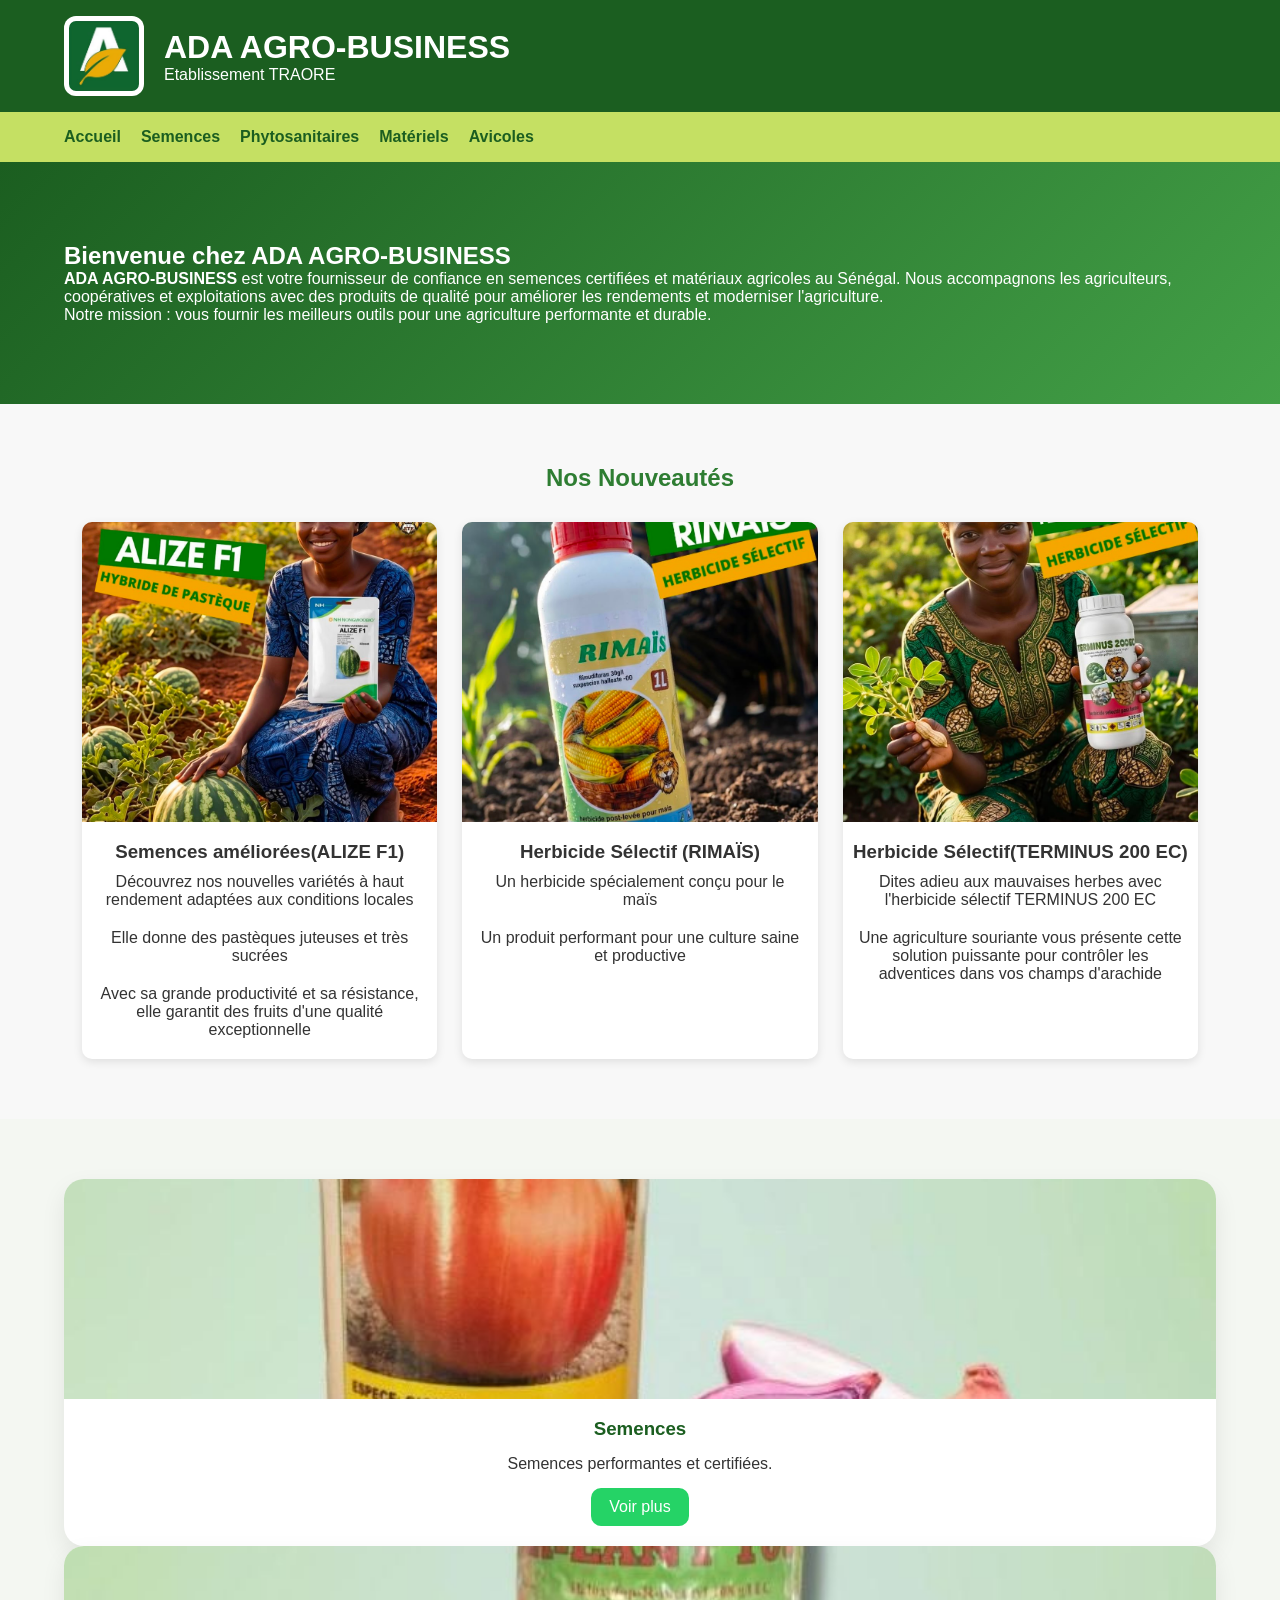
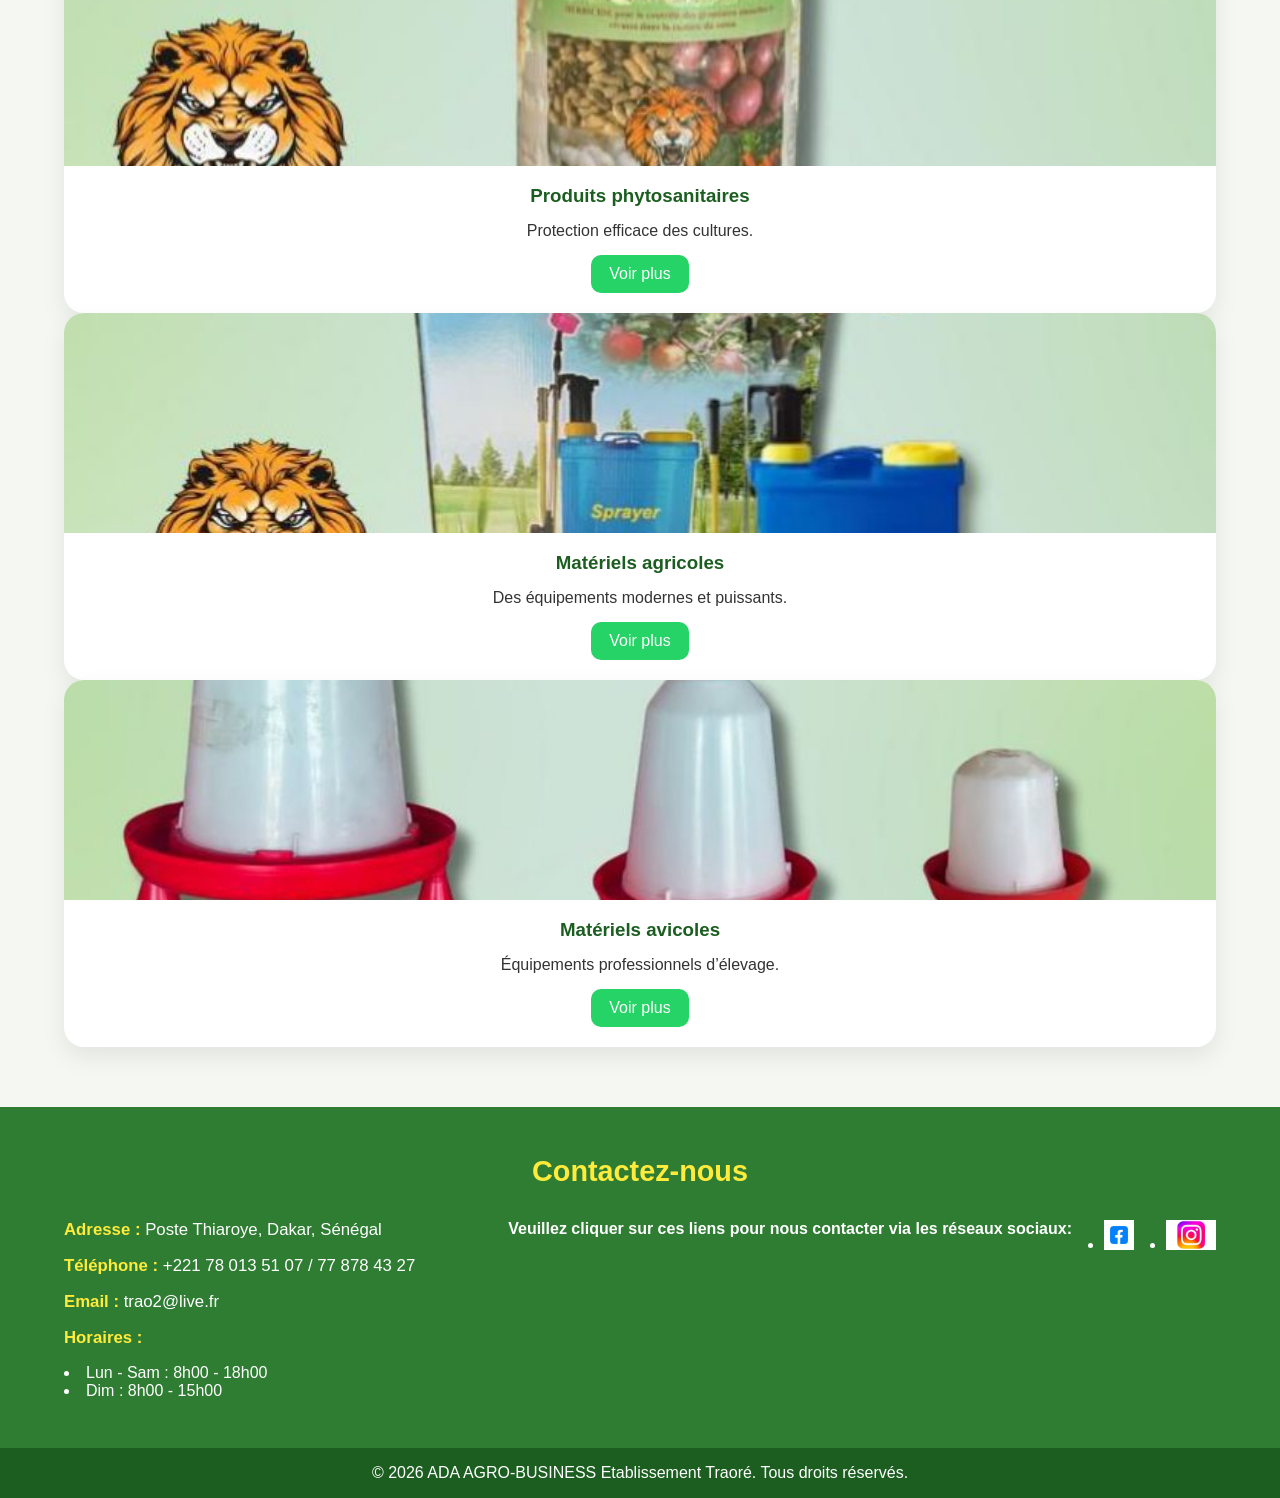
<file: index.html>
<!-- index.html -->
<!DOCTYPE html>
<html lang="fr">
<head>
<meta charset="UTF-8">
<meta name="viewport" content="width=device-width, initial-scale=1.0">
<title>ADA AGRO-BUSINESS</title>
<link rel="stylesheet" href="style.css">
</head>

<body>

<header class="top-header">
<div class="container brand">
<img src="image/log.jpeg" alt="logo">
<div>
<h1>ADA AGRO-BUSINESS</h1>
<span>Etablissement TRAORE</span>
</div>
</div>
</header>

<nav>
<div class="container">
<a href="index.html">Accueil</a>
<a href="semence.html">Semences</a>
<a href="phytosanitaire.html">Phytosanitaires</a>
<a href="materiel.html">Matériels</a>
<a href="avicole.html">Avicoles</a>
</div>
</nav>

<section class="hero">
<div class="container hero-flex">

<div class="hero-text">
<h2>Bienvenue chez ADA AGRO-BUSINESS</h2>

<p>
<strong>ADA AGRO-BUSINESS</strong> est votre fournisseur de confiance en semences certifiées et matériaux agricoles au Sénégal. 
                Nous accompagnons les agriculteurs, coopératives et exploitations avec des produits de qualité pour améliorer les rendements et moderniser l'agriculture. 
               <br> Notre mission : vous fournir les meilleurs outils pour une agriculture performante et durable. <br>
            
</p>

</div>

</div>
</section>

<section class="nouveautes">
    <div class="container">
        <h2>Nos Nouveautés</h2>

        <div class="nouveautes-grid">

            <div class="nouveaute-card">
                <img src="image/Alize.jpeg" alt="ALIZE F1">
                <h3>Semences améliorées(ALIZE F1)</h3>
                <p>Découvrez nos nouvelles variétés à haut rendement adaptées aux conditions locales</p>
                <p>Elle donne des pastèques juteuses et très sucrées</p>
                <p>Avec sa grande productivité et sa résistance, elle garantit des fruits d'une qualité exceptionnelle</p>
            </div>

            <div class="nouveaute-card">
                <img src="image/rim.jpeg" alt="RIMAÏS">
                <h3>Herbicide Sélectif (RIMAÏS)</h3>
                <p>Un herbicide spécialement conçu pour le maïs</p>
                <p>Un produit performant pour une culture saine et productive</p>
            </div>

            <div class="nouveaute-card">
                <img src="image/Terminus.jpeg" alt="TERMINUS">
                <h3>Herbicide Sélectif(TERMINUS 200 EC)</h3>
                <p>Dites adieu aux mauvaises herbes avec l'herbicide sélectif  TERMINUS 200 EC </p>
                <p>Une agriculture souriante vous présente cette solution puissante pour contrôler les adventices dans vos champs d'arachide</p>
            </div>

        </div>
    </div>
</section>

<section class="categories">

<div class="container">

<div class="category-card">
<img src="image/oignon.jpeg">
<h3>Semences</h3>
<p>Semences performantes et certifiées.</p>
<a href="semence.html">Voir plus</a>
</div>

<div class="category-card">
<img src="image/tralant.jpeg">
<h3>Produits phytosanitaires</h3>
<p>Protection efficace des cultures.</p>
<a href="phytosanitaire.html">Voir plus</a>
</div>

<div class="category-card">
<img src="image/pompe.jpeg">
<h3>Matériels agricoles</h3>
<p>Des équipements modernes et puissants.</p>
<a href="materiel.html">Voir plus</a>
</div>

<div class="category-card">
<img src="image/abreuvoirs.jpeg">
<h3>Matériels avicoles</h3>
<p>Équipements professionnels d’élevage.</p>
<a href="avicole.html">Voir plus</a>
</div>

</div>

</section>
<section id="contact">
        <div class="container">
            <h2>Contactez-nous</h2>


            
            <div class="contact-grid">
                <div class="contact-info">
                    <p><strong>Adresse :</strong> Poste Thiaroye, Dakar, Sénégal</p>
                    <p><strong>Téléphone :</strong> +221 78 013 51 07 / 77 878 43 27</p>
                    <p><strong>Email :</strong> trao2@live.fr</p>
                    <p><strong>Horaires :</strong> <li>Lun - Sam : 8h00 - 18h00</li>
                        <li>Dim : 8h00 - 15h00</li>
                </div>
                <h4>Veuillez cliquer sur ces liens pour nous contacter via les réseaux sociaux:</h4>
                <ul>
            <li class="FACEBOOK">
                <a href="https://www.facebook.com/share/18CYXu5JhN/?mibextid=wwXIfr"> <img src="image/face.webp" alt="FACEBOOK" width="30px"></a>
            </li>
        </ul>
        <ul>
            <li class="INSTAGRAM">
                <a href="https://www.instagram.com/ets_traore?igsh=dXRwa29hMnY0dzhw&utm_source=qr"> <img src="image/insta.webp" alt="INSTAGRAM" width="50px"></a>
            </li>
        </ul>
            </div>
        </div>
    </section>

<footer>
            <p>&copy; 2026 ADA AGRO-BUSINESS Etablissement Traoré. Tous droits réservés.</p>

</footer>
</body>
</html>
</file>
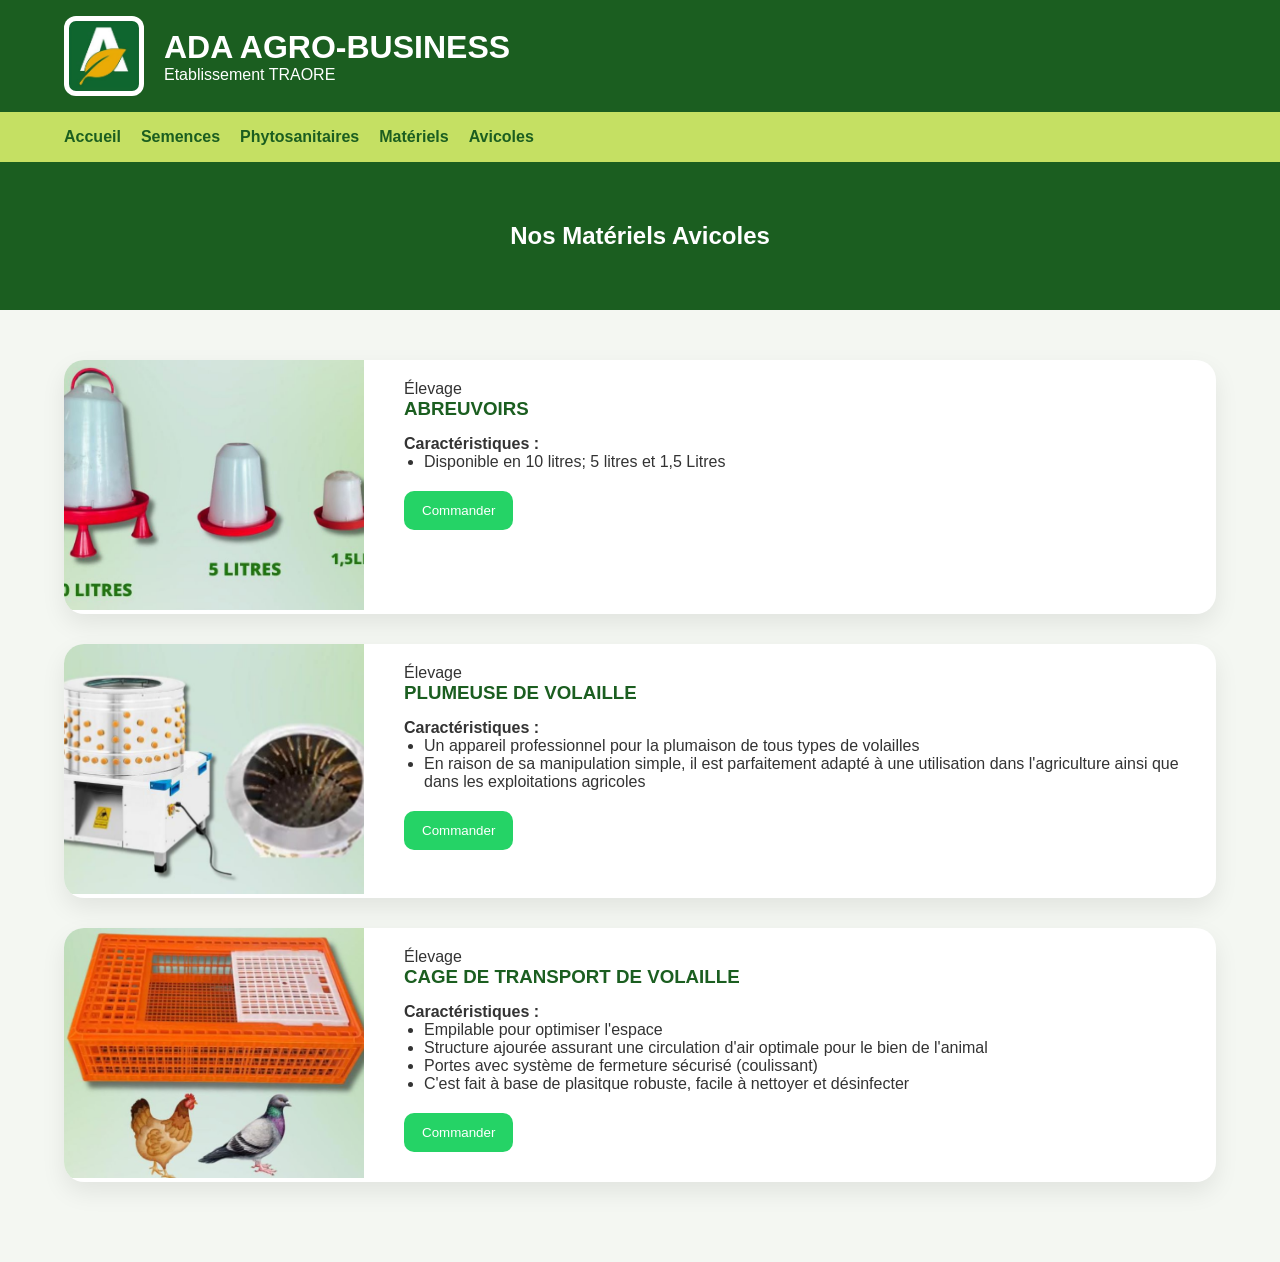
<file: avicole.html>
<!DOCTYPE html>
<html lang="fr">

<head>
    <meta charset="UTF-8">
    <meta name="viewport" content="width=device-width, initial-scale=1.0">
    <title>Semences</title>
    <link rel="stylesheet" href="style.css">
</head>

<body>

    <header class="top-header">
        <div class="container brand">
            <img src="image/log.jpeg">
            <div>
                <h1>ADA AGRO-BUSINESS</h1>
                <span>Etablissement TRAORE</span>
            </div>
        </div>
    </header>

    <nav>
        <div class="container">
            <a href="index.html">Accueil</a>
            <a href="semence.html">Semences</a>
            <a href="phytosanitaire.html">Phytosanitaires</a>
            <a href="materiel.html">Matériels</a>
            <a href="avicole.html">Avicoles</a>
        </div>
    </nav>

    <section class="page-title">
        <h2>Nos Matériels Avicoles</h2>
    </section>

    <section class="products">
        <div class="product-card">
                <div class="product-image">
                    <img src="image/abreuvoirs.jpeg" alt="ABREUVOIRS">
                </div>
                <div class="product-info">
                    <div class="category">Élevage</div>
                    <h3>ABREUVOIRS</h3>
                    <h4>Caractéristiques :</h4>
                    <ul>
                        <li>Disponible en 10 litres; 5 litres et 1,5 Litres</li>
                    </ul>
                                                                                <button class="whatsapp" onclick="order('ABREUVOIR')">Commander</button>

                </div>
            </div>
            <div class="product-card">
                <div class="product-image">
                    <img src="image/déplumeuse.jpeg" alt="PLUMEUSE DE VOLAILLE">
                </div>
                <div class="product-info">
                    <div class="category">Élevage</div>
                    <h3>PLUMEUSE DE VOLAILLE</h3>
                    <h4>Caractéristiques :</h4>
                    <ul>
                        <li>Un appareil professionnel pour la plumaison de tous types de volailles</li>
                        <li>En raison de sa manipulation simple, il est parfaitement adapté à une utilisation dans l'agriculture ainsi que dans les exploitations agricoles </li>
                    </ul>
                                                                                <button class="whatsapp" onclick="order('PLUMEUSE DE VOLAILLE')">Commander</button>

                </div>
            </div>
            <div class="product-card">
                <div class="product-image">
                    <img src="image/cage.jpeg" alt="CAGE DE TRANSPORT DE VOLAILLE">
                </div>
                <div class="product-info">
                    <div class="category">Élevage</div>
                    <h3>CAGE DE TRANSPORT DE VOLAILLE</h3>
                    <h4>Caractéristiques :</h4>
                    <ul>
                        <li>Empilable pour optimiser l'espace</li>
                        <li>Structure ajourée assurant une circulation d'air optimale pour le bien de l'animal </li>
                        <li>Portes avec système de fermeture sécurisé (coulissant)</li>
                        <li>C'est fait à base de plasitque robuste, facile à nettoyer et désinfecter</li>
                    </ul>
                                                            <button class="whatsapp" onclick="order('CAGE DE TRANSPORT DE VOLAILLE')">Commander</button>

                </div>
            </div>

        </div>
    </section>
    <script>

            function order(product) {
                let phone = "221778784327";
                window.open(
                    "https://wa.me/" + phone + "?text=Bonjour je veux commander : " + product
                );
            }
        </script>
        </body>
        </html>
</file>
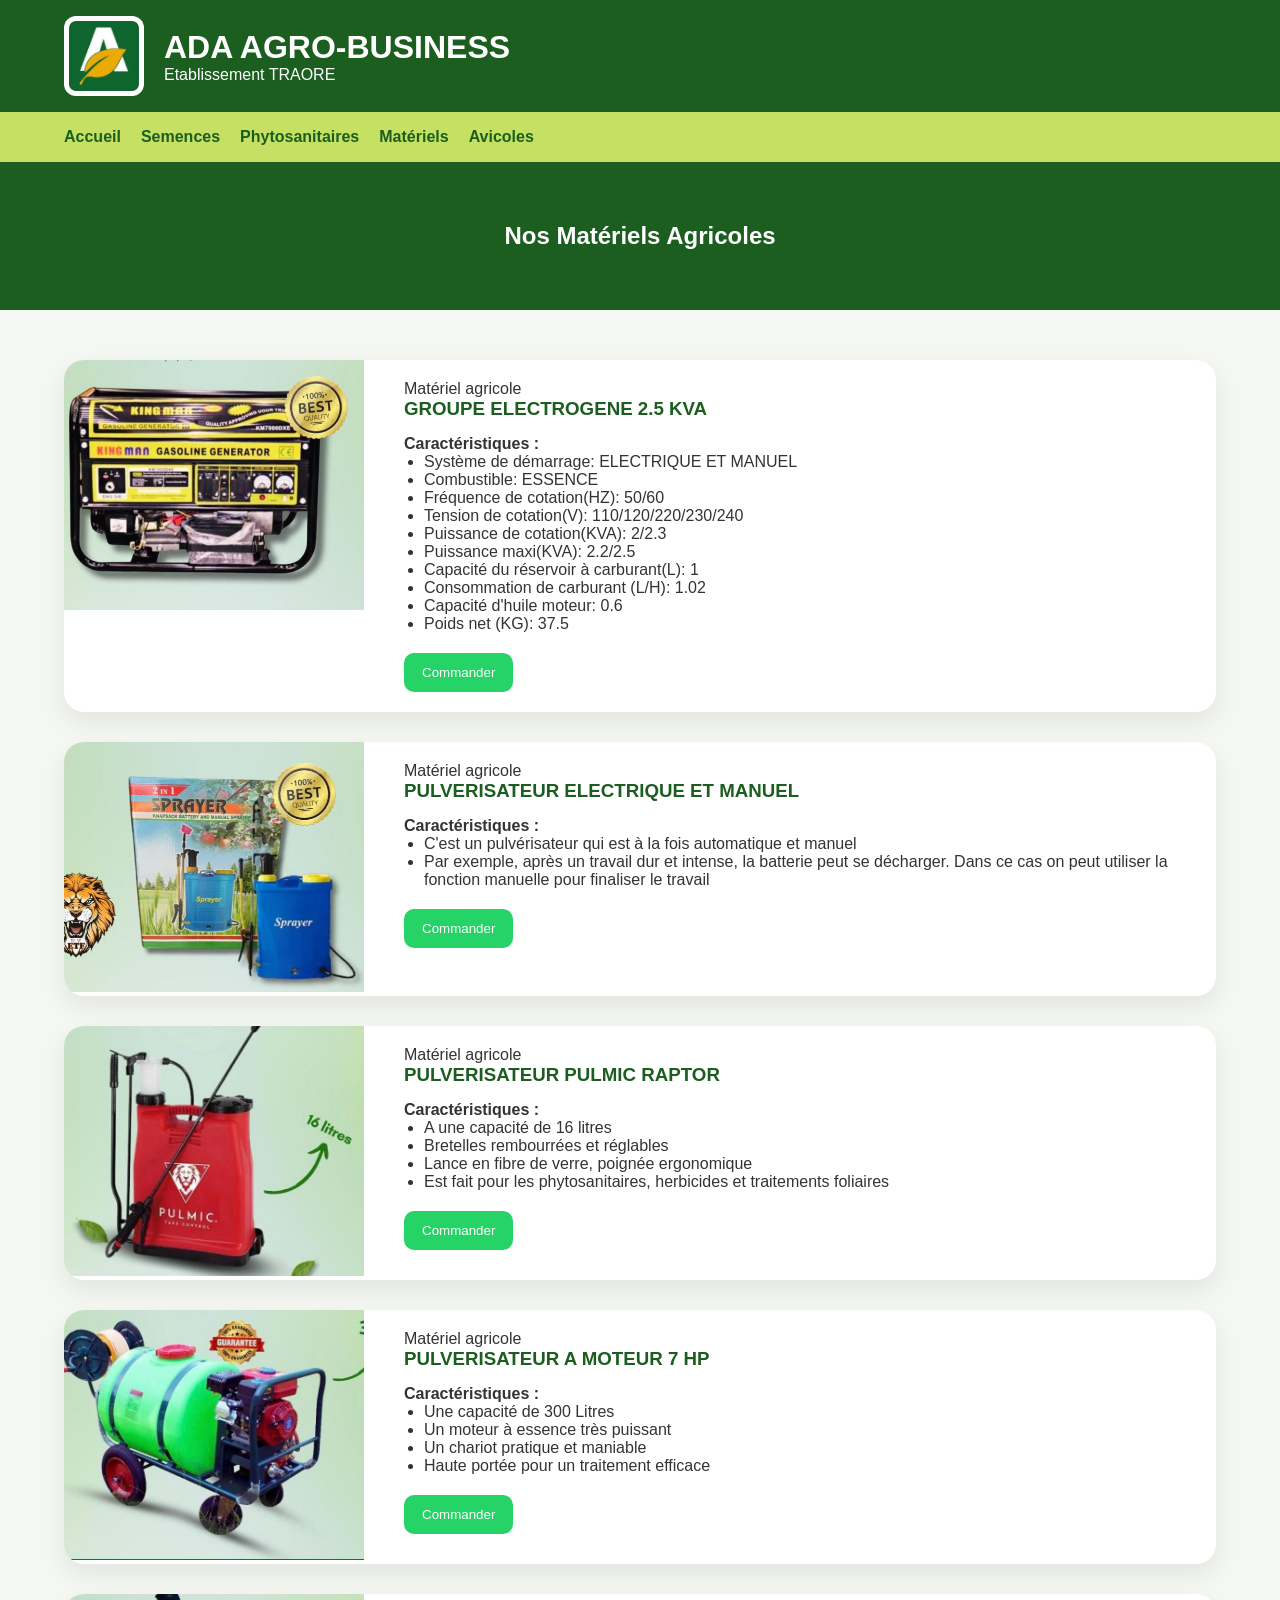
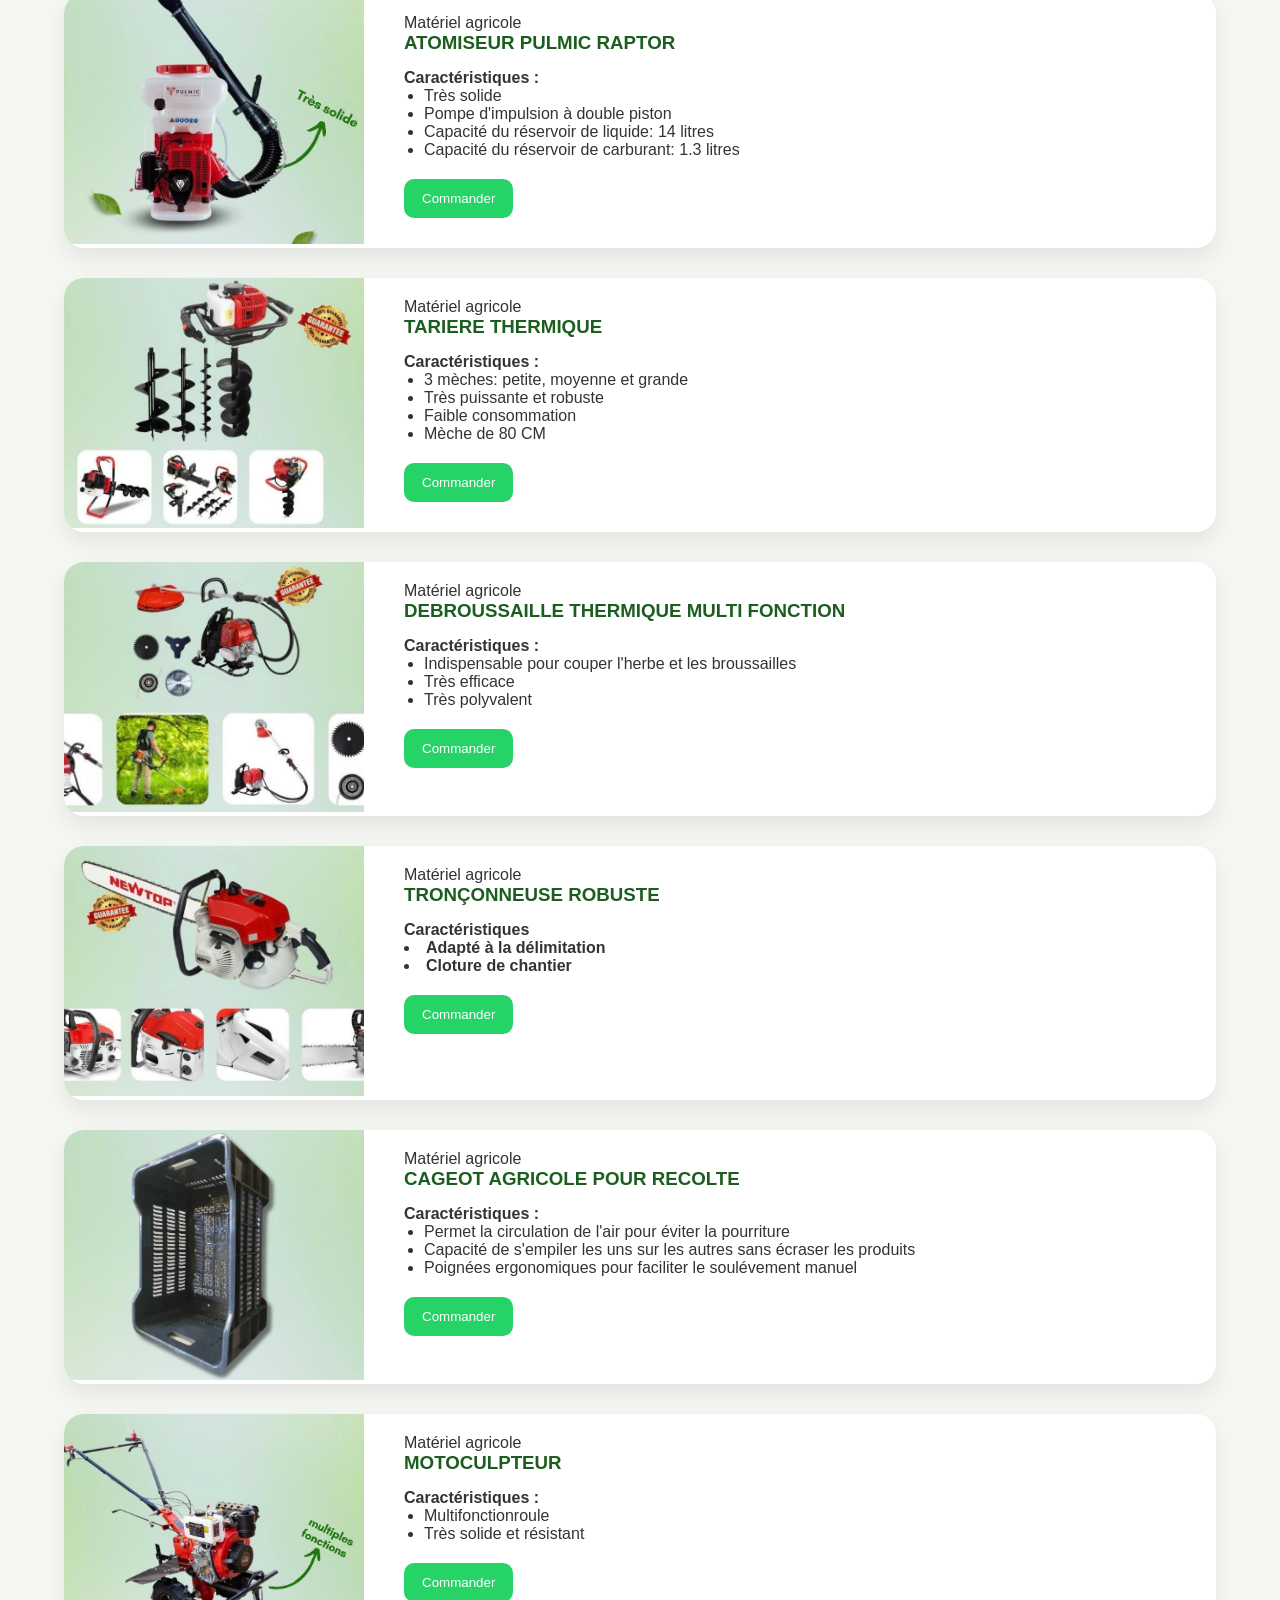
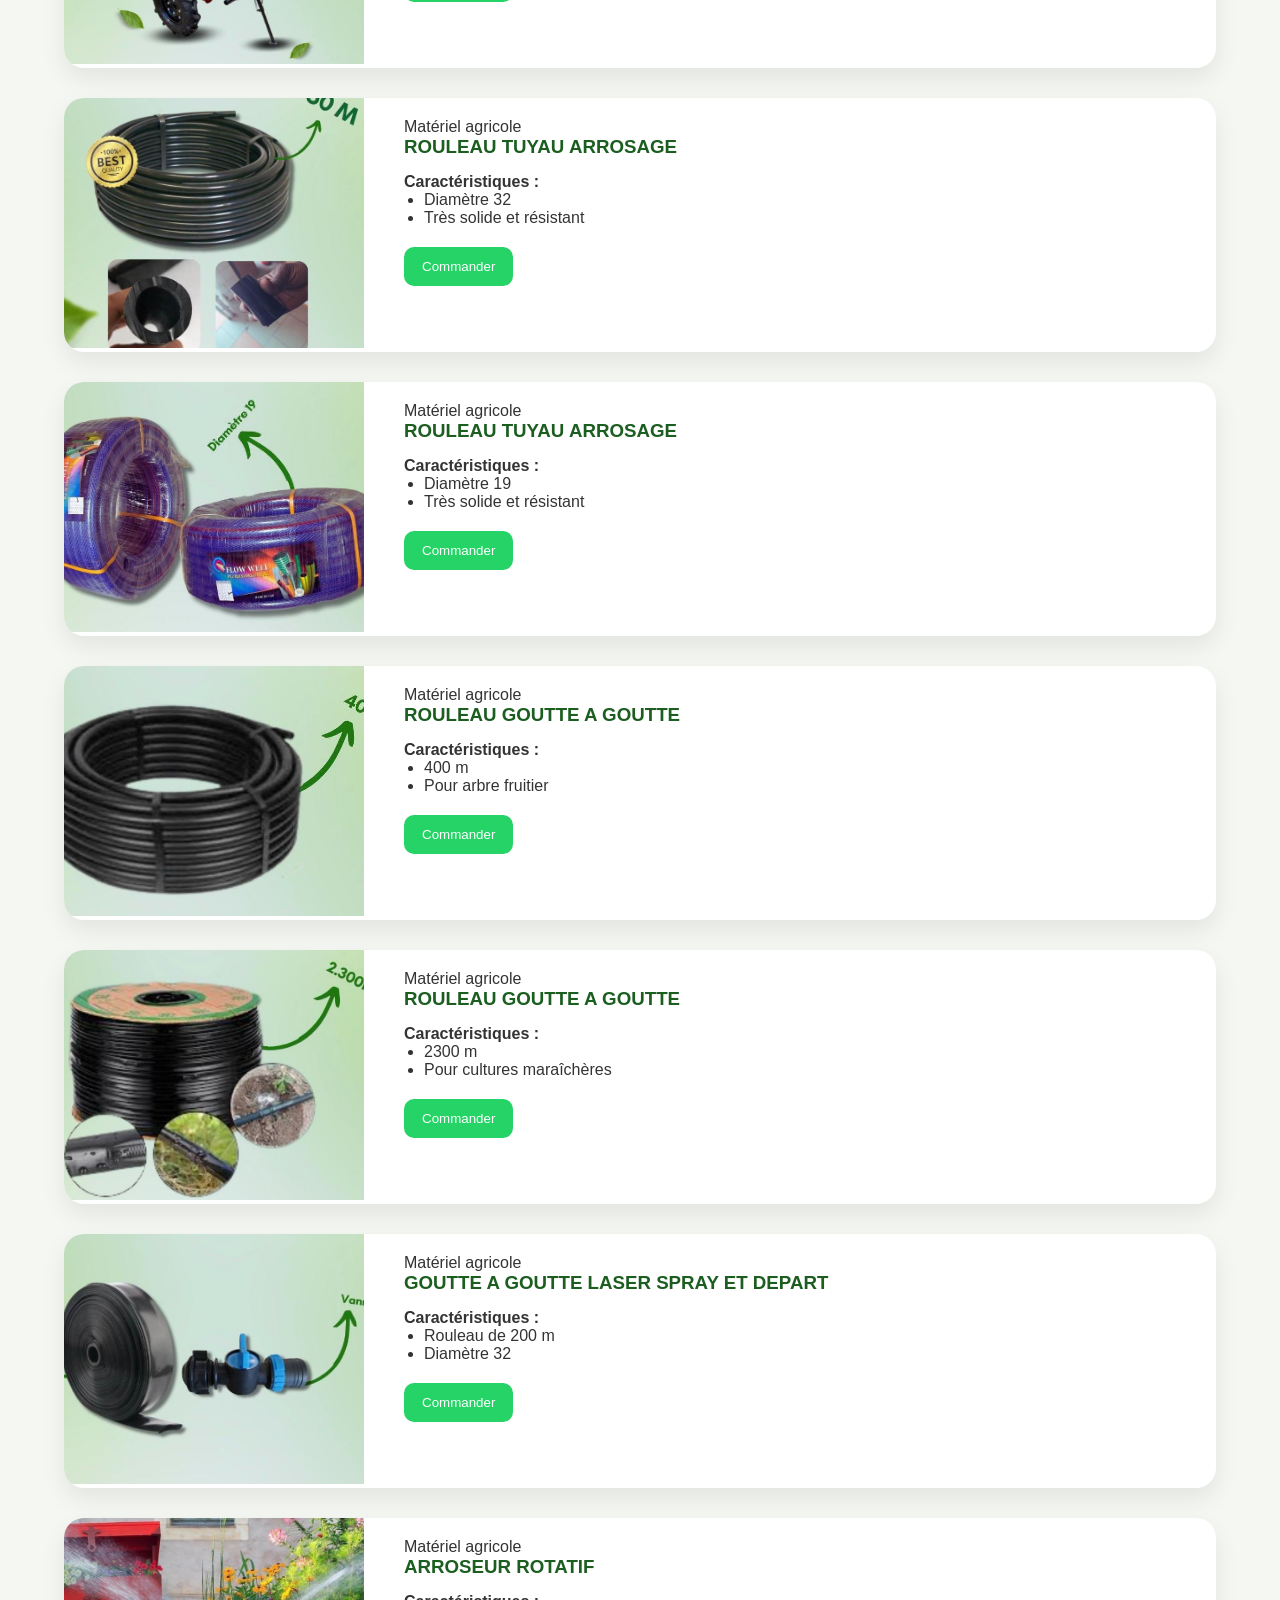
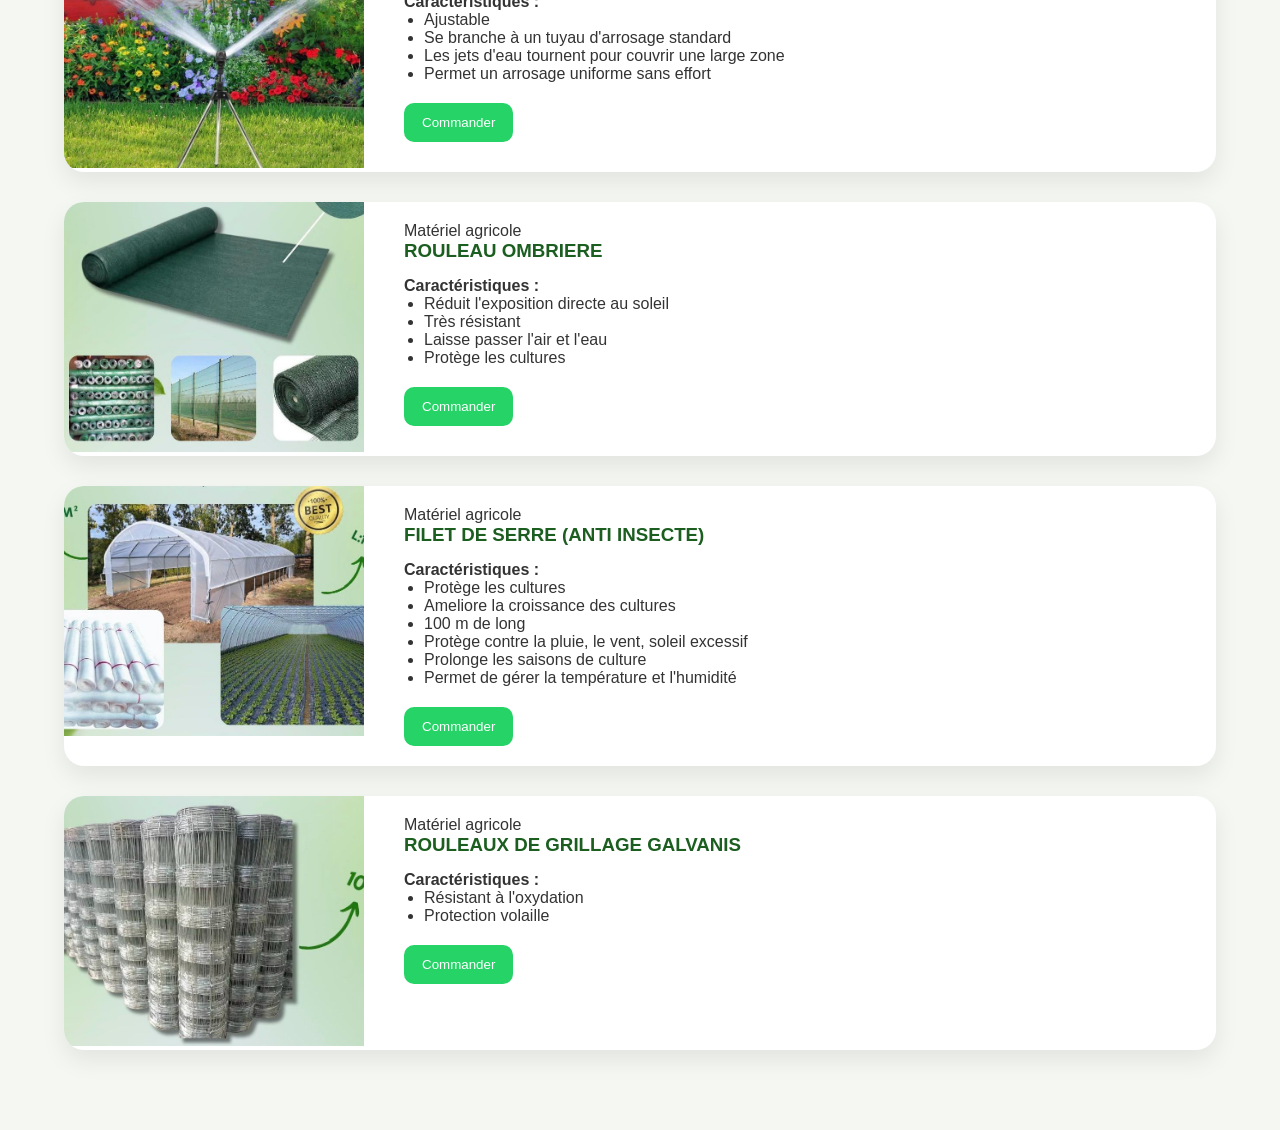
<file: materiel.html>
<!DOCTYPE html>
<html lang="fr">

<head>
    <meta charset="UTF-8">
    <meta name="viewport" content="width=device-width, initial-scale=1.0">
    <title>Semences</title>
    <link rel="stylesheet" href="style.css">
</head>

<body>

    <header class="top-header">
        <div class="container brand">
            <img src="image/log.jpeg">
            <div>
                <h1>ADA AGRO-BUSINESS</h1>
                <span>Etablissement TRAORE</span>
            </div>
        </div>
    </header>

    <nav>
        <div class="container">
            <a href="index.html">Accueil</a>
            <a href="semence.html">Semences</a>
            <a href="phytosanitaire.html">Phytosanitaires</a>
            <a href="materiel.html">Matériels</a>
            <a href="avicole.html">Avicoles</a>
        </div>
    </nav>

    <section class="page-title">
        <h2>Nos Matériels Agricoles</h2>
    </section>

    <section class="products">
        <div class="product-card">
            <div class="product-image">
                <img src="image/groupe.jpeg" alt="GROUPE ELECTROGENE 2.5 KVA">
            </div>
            <div class="product-info">
                <div class="category">Matériel agricole</div>
                <h3>GROUPE ELECTROGENE 2.5 KVA</h3>
                <h4>Caractéristiques :</h4>
                <ul>
                    <li>Système de démarrage: ELECTRIQUE ET MANUEL</li>
                    <li>Combustible: ESSENCE</li>
                    <li>Fréquence de cotation(HZ): 50/60</li>
                    <li>Tension de cotation(V): 110/120/220/230/240</li>
                    <li>Puissance de cotation(KVA): 2/2.3 </li>
                    <li>Puissance maxi(KVA): 2.2/2.5</li>
                    <li>Capacité du réservoir à carburant(L): 1</li>
                    <li>Consommation de carburant (L/H): 1.02</li>
                    <li>Capacité d'huile moteur: 0.6</li>
                    <li>Poids net (KG): 37.5</li>
                </ul>
                <button class="whatsapp" onclick="order('GROUPE ELECTROGENE 2.5 KVA')">Commander</button>
            </div>
        </div>
        <div class="product-card">
            <div class="product-image">
                <img src="image/pompe.jpeg" alt="PULVERISATEUR ELECTRIQUE ET MANUEL ">
            </div>
            <div class="product-info">
                <div class="category">Matériel agricole</div>
                <h3>PULVERISATEUR ELECTRIQUE ET MANUEL</h3>
                <h4>Caractéristiques :</h4>
                <ul>
                    <li>C'est un pulvérisateur qui est à la fois automatique et manuel</li>
                    <li>Par exemple, après un travail dur et intense, la batterie peut se décharger. Dans ce cas on peut
                        utiliser la fonction manuelle pour finaliser le travail</li>
                </ul>
                <button class="whatsapp" onclick="order('PULVERISATEUR ELECTRIQUE ET MANUEL')">Commander</button>

            </div>
        </div>
        <div class="product-card">
            <div class="product-image">
                <img src="image/pulmic.jpeg" alt="PULVERISATEUR PULMIC RAPTOR  ">
            </div>
            <div class="product-info">
                <div class="category">Matériel agricole</div>
                <h3>PULVERISATEUR PULMIC RAPTOR </h3>
                <h4>Caractéristiques :</h4>
                <ul>
                    <li>A une capacité de 16 litres</li>
                    <li>Bretelles rembourrées et réglables</li>
                    <li>Lance en fibre de verre, poignée ergonomique</li>
                    <li>Est fait pour les phytosanitaires, herbicides et traitements foliaires</li>
                </ul>
                <button class="whatsapp" onclick="order('PULVERISATEUR PULMIC RAPTOR ')">Commander</button>

            </div>
        </div>
        <div class="product-card">
            <div class="product-image">
                <img src="image/pulverisateur moteur.jpeg" alt="PULVERISATEUR A MOTEUR 7 HP">
            </div>
            <div class="product-info">
                <div class="category">Matériel agricole</div>
                <h3>PULVERISATEUR A MOTEUR 7 HP</h3>
                <h4>Caractéristiques :</h4>
                <ul>
                    <li>Une capacité de 300 Litres</li>
                    <li>Un moteur à essence très puissant </li>
                    <li>Un chariot pratique et maniable</li>
                    <li>Haute portée pour un traitement efficace </li>
                </ul>
                <button class="whatsapp" onclick="order('PULVERISATEUR A MOTEUR 7 HP')">Commander</button>

            </div>
        </div>
        <div class="product-card">
            <div class="product-image">
                <img src="image/atomiseur.jpeg" alt="ATOMISEUR PULMIC RAPTOR">
            </div>
            <div class="product-info">
                <div class="category">Matériel agricole</div>
                <h3>ATOMISEUR PULMIC RAPTOR</h3>
                <h4>Caractéristiques :</h4>
                <ul>
                    <li>Très solide</li>
                    <li>Pompe d'impulsion à double piston</li>
                    <li>Capacité du réservoir de liquide: 14 litres</li>
                    <li>Capacité du réservoir de carburant: 1.3 litres</li>
                </ul>
                <button class="whatsapp" onclick="order('ATOMISEUR PULMIC RAPTOR')">Commander</button>

            </div>
        </div>
        <div class="product-card">
            <div class="product-image">
                <img src="image/tariere.jpeg" alt="TARIERE THERMIQUE">
            </div>
            <div class="product-info">
                <div class="category">Matériel agricole</div>
                <h3>TARIERE THERMIQUE</h3>
                <h4>Caractéristiques :</h4>
                <ul>
                    <li>3 mèches: petite, moyenne et grande</li>
                    <li>Très puissante et robuste</li>
                    <li>Faible consommation</li>
                    <li>Mèche de 80 CM</li>
                </ul>
                <button class="whatsapp" onclick="order('TARIERE THERMIQUE')">Commander</button>

            </div>
        </div>
        <div class="product-card">
            <div class="product-image">
                <img src="image/debrou.jpeg" alt="DEBROUSSAILLE THERMIQUE MULTI FONCTION">
            </div>
            <div class="product-info">
                <div class="category">Matériel agricole</div>
                <h3>DEBROUSSAILLE THERMIQUE MULTI FONCTION</h3>
                <h4>Caractéristiques :</h4>
                <ul>
                    <li>Indispensable pour couper l'herbe et les broussailles</li>
                    <li>Très efficace</li>
                    <li>Très polyvalent</li>
                </ul>
                <button class="whatsapp" onclick="order('DEBROUSSAILLE THERMIQUE MULTI FONCTION')">Commander</button>

            </div>
        </div>
        <div class="product-card">
            <div class="product-image">
                <img src="image/tronc.jpeg" alt="TRONÇONNEUSE ROBUSTE">
            </div>
            <div class="product-info">
                <div class="category">Matériel agricole</div>
                <h3>TRONÇONNEUSE ROBUSTE</h3>
                <h4>Caractéristiques
                    <li>Adapté à la délimitation</li>
                    <li>Cloture de chantier</li>
                    </ul>
                    <button class="whatsapp" onclick="order('ROULEAU DE GRILLAGE GALVANIS')">Commander</button>

            </div>
        </div>
        <div class="product-card">
            <div class="product-image">
                <img src="image/cageot.jpeg" alt="CAGEOT AGRICOLE POUR RECOLTE">
            </div>
            <div class="product-info">
                <div class="category">Matériel agricole</div>
                <h3>CAGEOT AGRICOLE POUR RECOLTE</h3>
                <h4>Caractéristiques :</h4>
                <ul>
                    <li>Permet la circulation de l'air pour éviter la pourriture</li>
                    <li>Capacité de s'empiler les uns sur les autres sans écraser les produits</li>
                    <li>Poignées ergonomiques pour faciliter le soulévement manuel</li>
                </ul>
                <button class="whatsapp" onclick="order('CAGEOT AGRICOLE POUR RECOLTE')">Commander</button>

            </div>
        </div>
        <div class="product-card">
                <div class="product-image">
                    <img src="image/motoculpteur.jpeg" alt="MOTOCULPTEUR">
                </div>
                <div class="product-info">
                    <div class="category">Matériel agricole</div>
                    <h3>MOTOCULPTEUR</h3>
                    <h4>Caractéristiques :</h4>
                    <ul>
                        <li>Multifonctionroule</li>
                        <li>Très solide et résistant</li>
                    </ul>
                                                                                <button class="whatsapp" onclick="order('MOTOCULPTEUR')">Commander</button>

                </div>
            </div>
            <div class="product-card">
                <div class="product-image">
                    <img src="image/rouleau tuyau arrosage 50.jpeg" alt="ROULEAU TUYAU ARROSAGE">
                </div>
                <div class="product-info">
                    <div class="category">Matériel agricole</div>
                    <h3>ROULEAU TUYAU ARROSAGE</h3>
                    <h4>Caractéristiques :</h4>
                    <ul>
                        <li>Diamètre 32</li>
                        <li>Très solide et résistant</li>
                    </ul>
                                                                                <button class="whatsapp" onclick="order('ROULEAU TUYAU ARROSAGE')">Commander</button>


                </div>
            </div>
            <div class="product-card">
                <div class="product-image">
                    <img src="image/rouleau tuyau arrosage.jpeg" alt="ROULEAU TUYAU ARROSAGE">
                </div>
                <div class="product-info">
                    <div class="category">Matériel agricole</div>
                    <h3>ROULEAU TUYAU ARROSAGE</h3>
                    <h4>Caractéristiques :</h4>
                    <ul>
                        <li>Diamètre 19</li>
                        <li>Très solide et résistant</li>
                    </ul>
                                                                                <button class="whatsapp" onclick="order('ROULEAU TUYAU ARROSAGE')">Commander</button>

                </div>
            </div>
            <div class="product-card">
                <div class="product-image">
                    <img src="image/rouleau goutte.jpeg" alt="ROULEAU GOUTTE A GOUTTE">
                </div>
                <div class="product-info">
                    <div class="category">Matériel agricole</div>
                    <h3>ROULEAU GOUTTE A GOUTTE</h3>
                    <h4>Caractéristiques :</h4>
                    <ul>
                        <li>400 m</li>
                        <li>Pour arbre fruitier</li>
                    </ul>
                                                            <button class="whatsapp" onclick="order('ROULEAU GOUTTE A GOUTTE')">Commander</button>

                </div>
            </div>
            <div class="product-card">
                <div class="product-image">
                    <img src="image/rouleau goutte 2.300.jpeg" alt="ROULEAU GOUTTE A GOUTTE">
                </div>
                <div class="product-info">
                    <div class="category">Matériel agricole</div>
                    <h3>ROULEAU GOUTTE A GOUTTE</h3>
                    <h4>Caractéristiques :</h4>
                    <ul>
                        <li>2300 m</li>
                        <li>Pour cultures maraîchères</li>
                    </ul>
                                                                                <button class="whatsapp" onclick="order('ROULEAU GOUTTE A GOUTTE')">Commander</button>

                </div>
            </div>
            <div class="product-card">
                <div class="product-image">
                    <img src="image/goutte a goutte laser.jpeg" alt="GOUTTE A GOUTTE LASER SPRAY ET DEPART">
                </div>
                <div class="product-info">
                    <div class="category">Matériel agricole</div>
                    <h3>GOUTTE A GOUTTE LASER SPRAY ET DEPART</h3>
                    <h4>Caractéristiques :</h4>
                    <ul>
                        <li>Rouleau de 200 m</li>
                        <li>Diamètre 32</li>
                    </ul>
    <button class="whatsapp" onclick="order(' GOUTTE A GOUTTE LASER SPRAY ET DEPART')">Commander</button>
</div>
            </div>
            <div class="product-card">
                <div class="product-image">
                    <img src="image/arroseur.jpeg" alt="ARROSEUR ROTATIF">
                </div>
                <div class="product-info">
                    <div class="category">Matériel agricole</div>
                    <h3>ARROSEUR ROTATIF</h3>
                    <h4>Caractéristiques :</h4>
                    <ul>
                        <li>Ajustable</li>
                        <li>Se branche à un tuyau d'arrosage standard</li>
                        <li>Les jets d'eau tournent pour couvrir une large zone</li>
                        <li>Permet un arrosage uniforme sans effort</li>
                    </ul>
                                                                                <button class="whatsapp" onclick="order('ARROSEUR ROTATIF')">Commander</button>

                </div>
            </div>
            <div class="product-card">
                <div class="product-image">
                    <img src="image/rouleau ombriere.jpeg" alt="ROULEAU OMBRIERE">
                </div>
                <div class="product-info">
                    <div class="category">Matériel agricole</div>
                    <h3>ROULEAU OMBRIERE</h3>
                    <h4>Caractéristiques :</h4>
                    <ul>
                        <li>Réduit l'exposition directe au soleil</li>
                        <li>Très résistant</li>
                        <li>Laisse passer l'air et l'eau</li>
                        <li>Protège les cultures</li>
                    </ul>
                                                                                <button class="whatsapp" onclick="order('ROULEAU OMBRIERE')">Commander</button>

                </div>
            </div>
            <div class="product-card">
                <div class="product-image">
                    <img src="image/filet anti insecte.jpeg" alt="FILET DE SERRE (ANTI INSECTE)">
                </div>
                <div class="product-info">
                    <div class="category">Matériel agricole</div>
                    <h3>FILET DE SERRE (ANTI INSECTE)</h3>
                    <h4>Caractéristiques :</h4>
                    <ul>
                        <li>Protège les cultures</li>
                        <li>Ameliore la croissance des cultures</li>
                        <li>100 m de long</li>
                        <li>Protège contre la pluie, le vent, soleil excessif</li>
                        <li>Prolonge les saisons de culture</li>
                        <li>Permet de gérer la température et l'humidité</li>
                    </ul>
                                                                                <button class="whatsapp" onclick="order('FILET DE SERRE')">Commander</button>

                </div>
            </div>
            <div class="product-card">
                <div class="product-image">
                    <img src="image/rouleau grillage.jpeg" alt="ROULEAUX DE GRILLAGE GALVANIS">
                </div>
                <div class="product-info">
                    <div class="category">Matériel agricole</div>
                    <h3>ROULEAUX DE GRILLAGE GALVANIS</h3>
                    <h4>Caractéristiques :</h4>
                    <ul>
                        <li>Résistant à l'oxydation</li>
                        <li>Protection volaille</li>
                        </ul>
                                                                                <button class="whatsapp" onclick="order('ROULEAUX DE GRILLAGE GALVANIS')">Commander</button>

                        </div>
                        </div>
        </section>
        <script>

            function order(product) {
                let phone = "221778784327";
                window.open(
                    "https://wa.me/" + phone + "?text=Bonjour je veux commander : " + product
                );
            }
        </script>
        </body>
        </html>
</file>
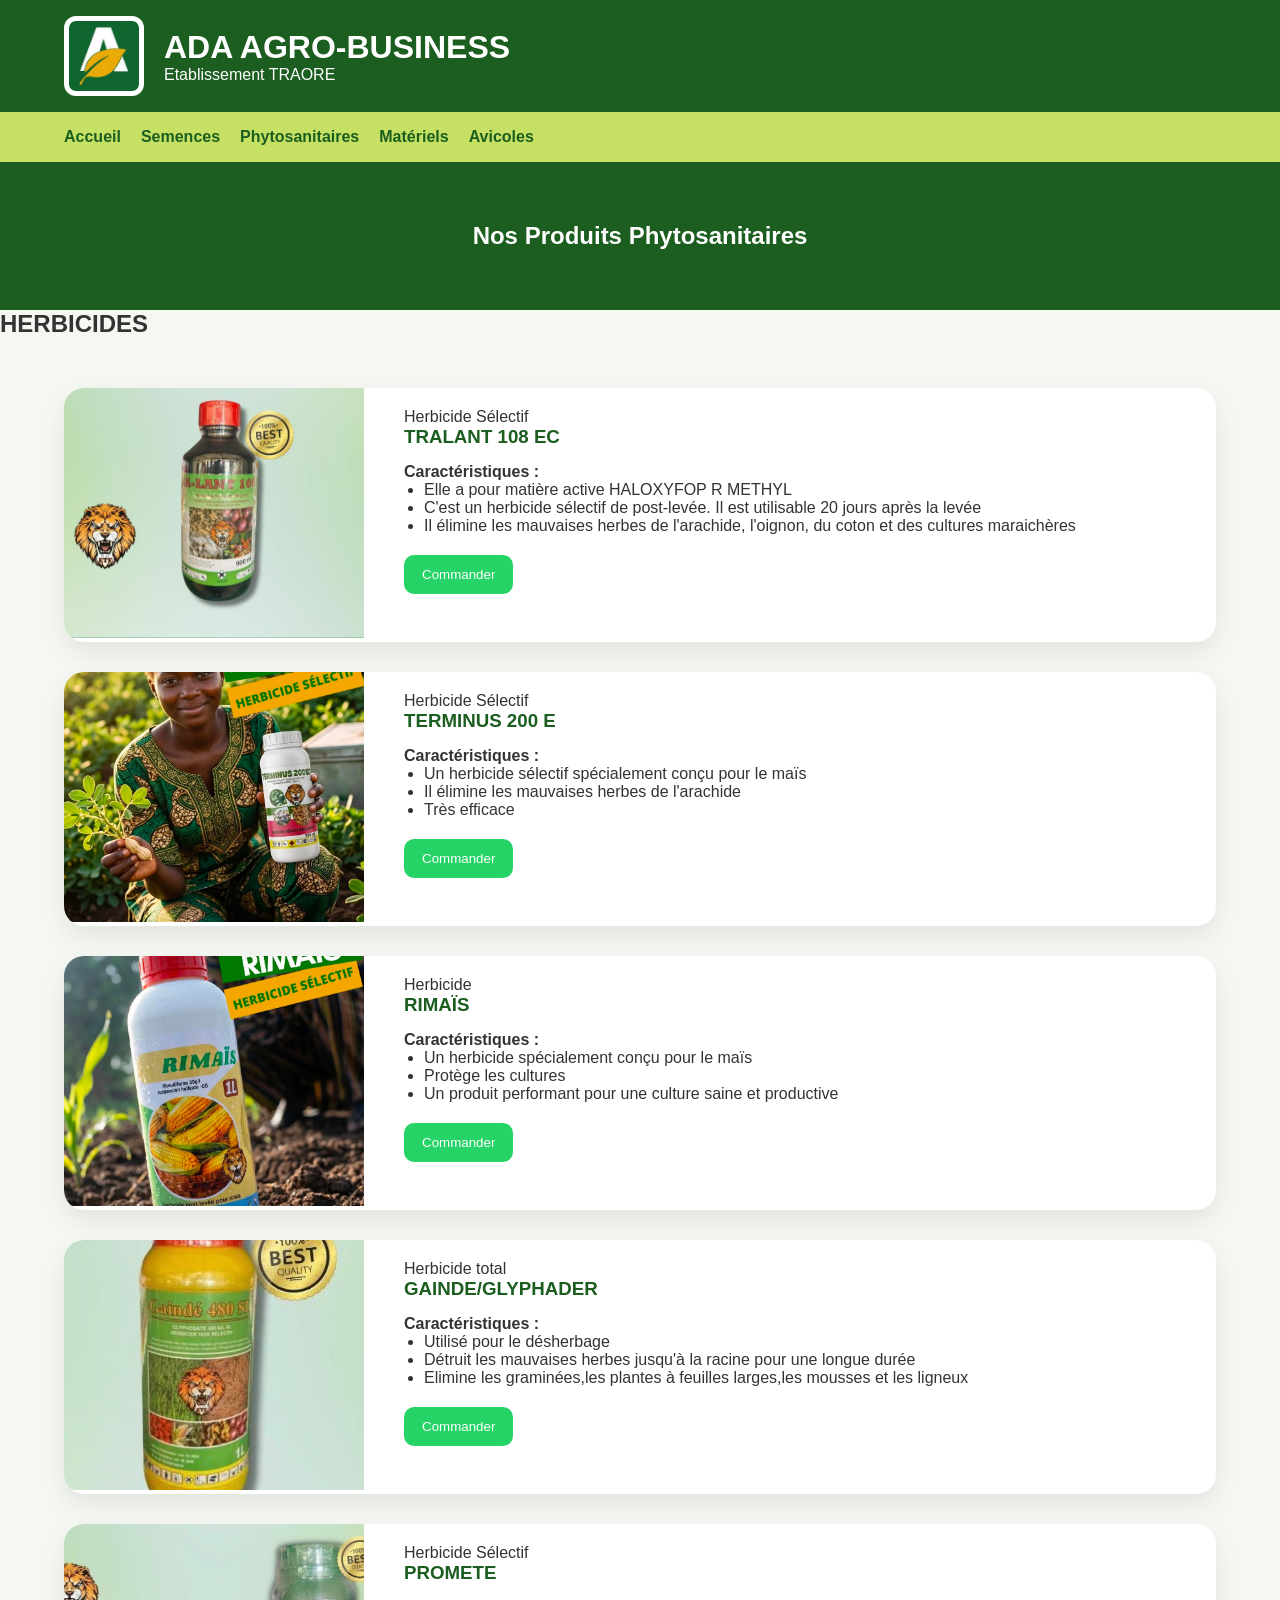
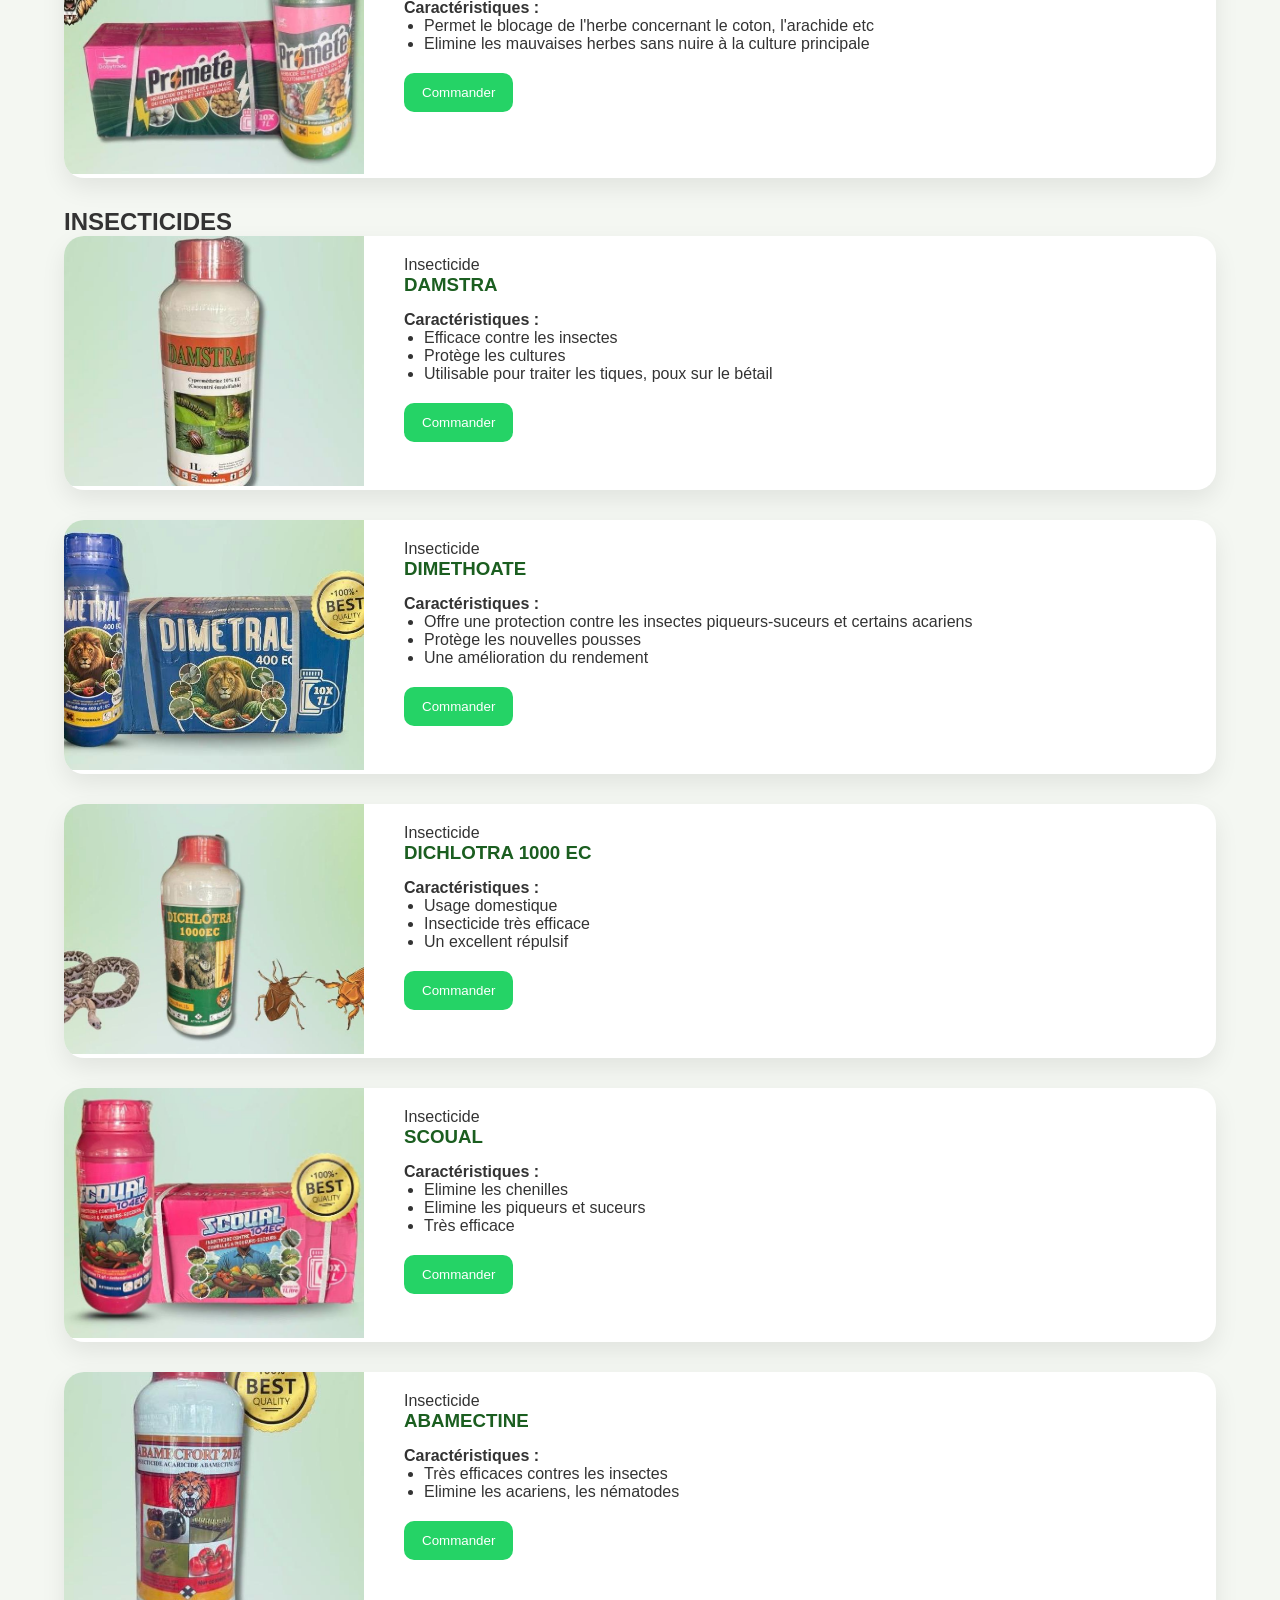
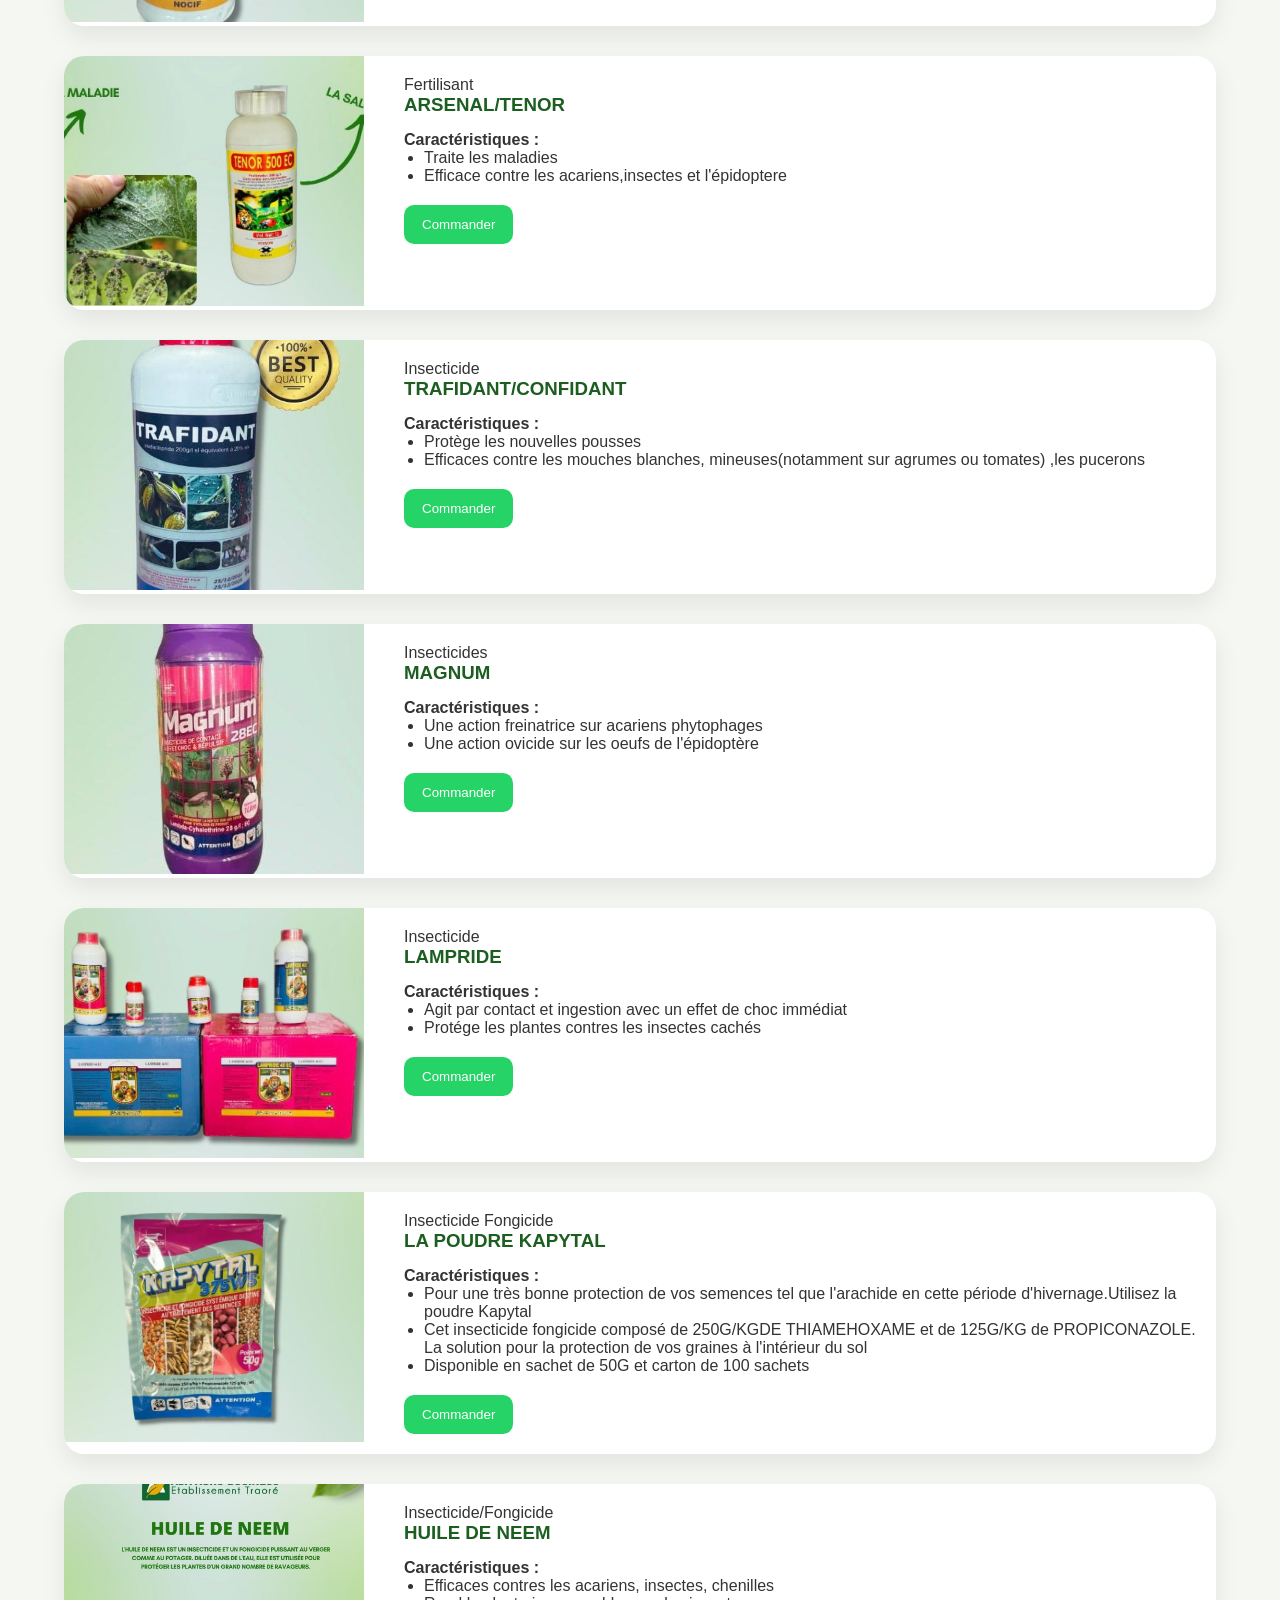
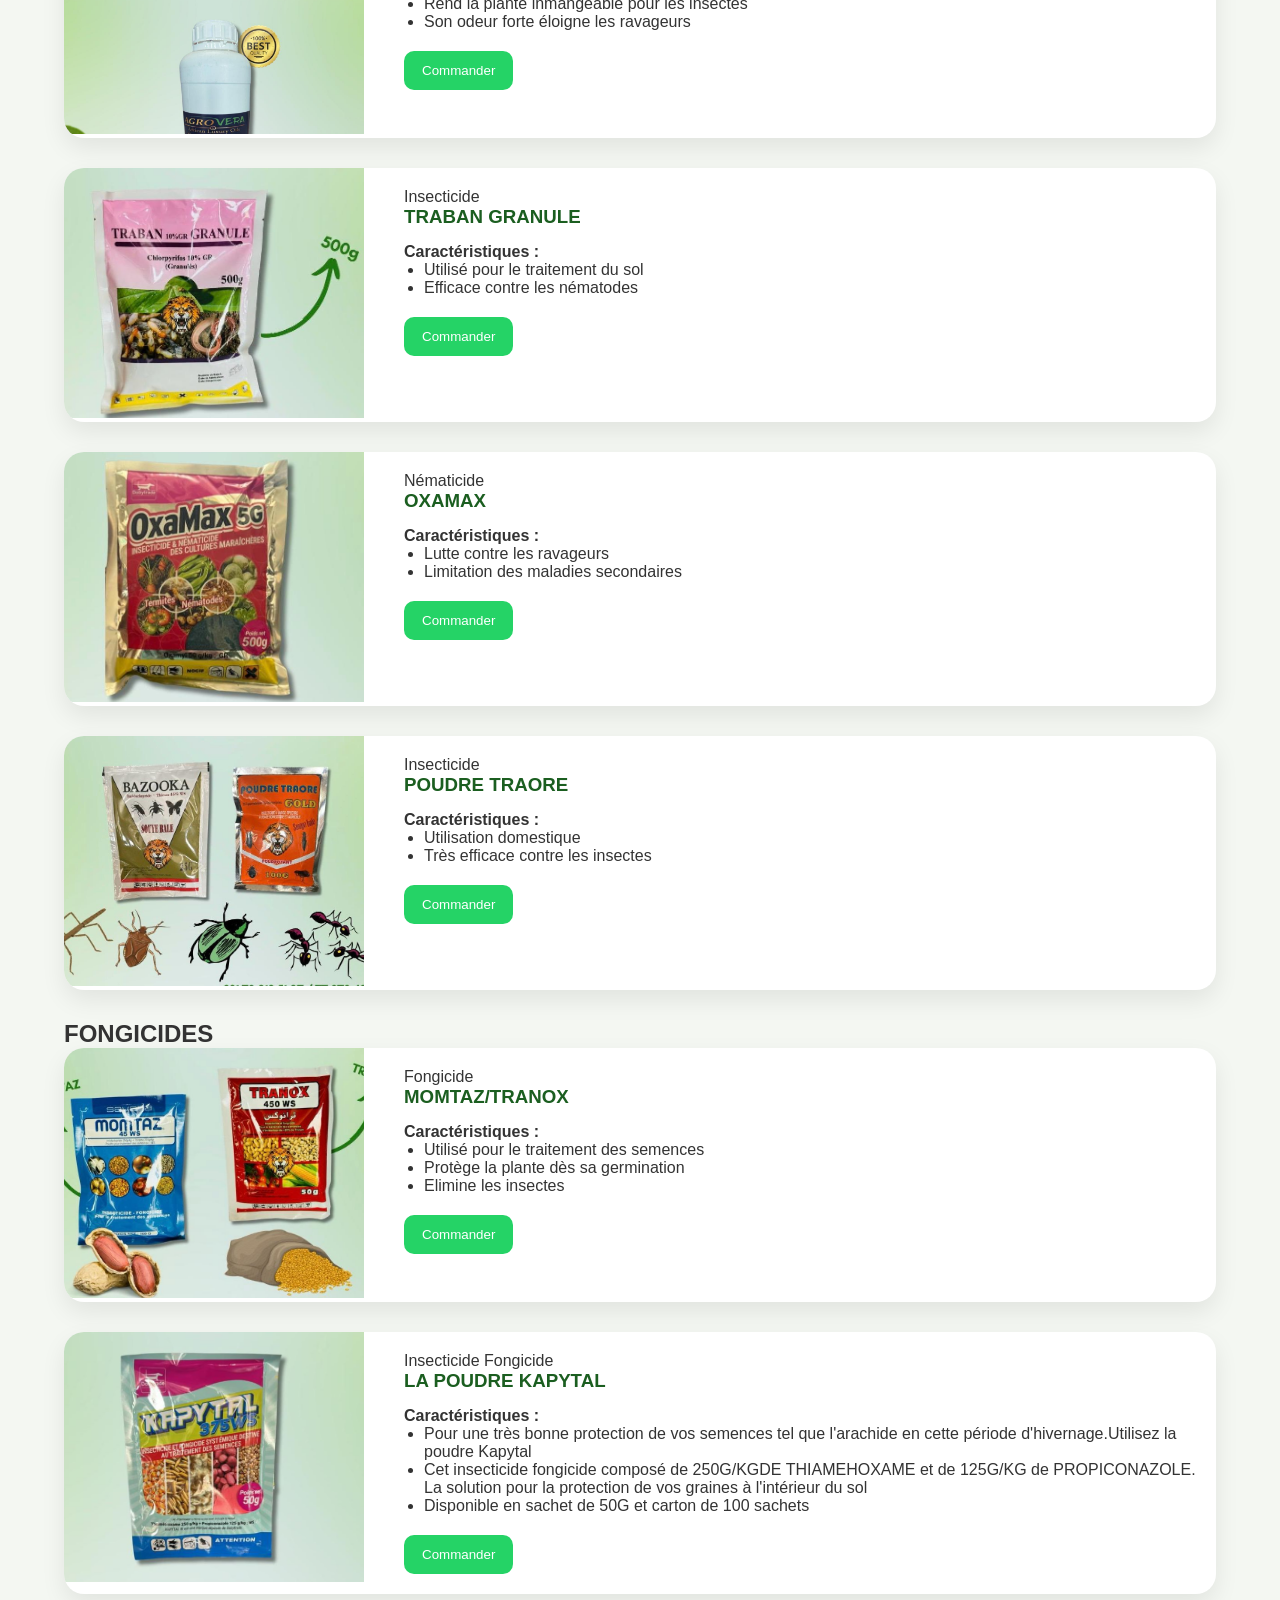
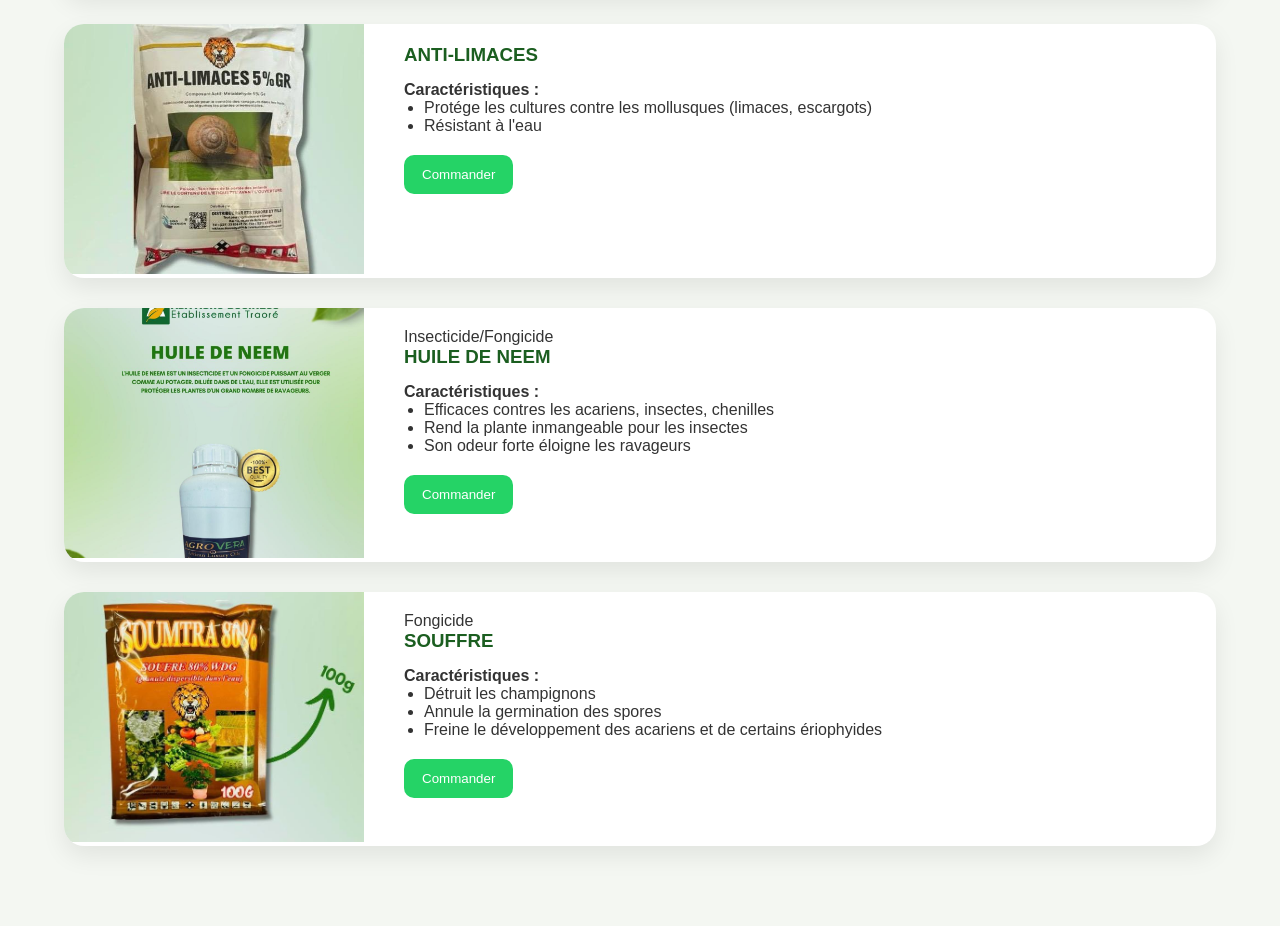
<file: phytosanitaire.html>
<!DOCTYPE html>
<html lang="fr">

<head>
    <meta charset="UTF-8">
    <meta name="viewport" content="width=device-width, initial-scale=1.0">
    <title>Semences</title>
    <link rel="stylesheet" href="style.css">
</head>

<body>

    <header class="top-header">
        <div class="container brand">
            <img src="image/log.jpeg">
            <div>
                <h1>ADA AGRO-BUSINESS</h1>
                <span>Etablissement TRAORE</span>
            </div>
        </div>
    </header>

    <nav>
        <div class="container">
            <a href="index.html">Accueil</a>
            <a href="semence.html">Semences</a>
            <a href="phytosanitaire.html">Phytosanitaires</a>
            <a href="materiel.html">Matériels</a>
            <a href="avicole.html">Avicoles</a>
        </div>
    </nav>

    <section class="page-title">
        <h2>Nos Produits Phytosanitaires</h2>
    </section>
    <h2 class="section-tittle">HERBICIDES </h2>
    <section class="products">
        <div class="product-card">
            <div class="product-image">
                <img src="image/tralant.jpeg" alt="TRALANT 108 EC">
            </div>
            <div class="product-info">
                <div class="category">Herbicide Sélectif</div>
                <h3>TRALANT 108 EC</h3>
                <h4>Caractéristiques :</h4>
                <ul>
                    <li>Elle a pour matière active HALOXYFOP R METHYL</li>
                    <li>C'est un herbicide sélectif de post-levée. Il est utilisable 20 jours après la levée </li>
                    <li>Il élimine les mauvaises herbes de l'arachide, l'oignon, du coton et des cultures maraichères
                    </li>
                </ul>
                <button class="whatsapp" onclick="order('TRALANT 108 EC')">Commander</button>

            </div>
        </div>
        <div class="product-card">
            <div class="product-image">
                <img src="image/Terminus.jpeg" alt="TERMINUS 200 EC">
            </div>
            <div class="product-info">
                <div class="category">Herbicide Sélectif</div>
                <h3>TERMINUS 200 E</h3>
                <h4>Caractéristiques :</h4>
                <ul>
                    <li>Un herbicide sélectif spécialement conçu pour le maïs</li>
                    <li>Il élimine les mauvaises herbes de l'arachide</li>
                    <li>Très efficace</li>
                </ul>
                <button class="whatsapp" onclick="order('TERMINUS 200 EC')">Commander</button>

            </div>
        </div>
        <div class="product-card">
            <div class="product-image">
                <img src="image/rim.jpeg" alt="RIMAÏS">
            </div>
            <div class="product-info">
                <div class="category">Herbicide</div>
                <h3>RIMAÏS</h3>
                <h4>Caractéristiques :</h4>
                <ul>
                    <li>Un herbicide spécialement conçu pour le maïs </li>
                    <li>Protège les cultures </li>
                    <li>Un produit performant pour une culture saine et productive</li>
                </ul>
                <button class="whatsapp" onclick="order('RIMAÏS')">Commander</button>

            </div>
        </div>
        <div class="product-card">
            <div class="product-image">
                <img src="image/gainde.jpeg" alt="GAINDE/GLYPHADER">
            </div>
            <div class="product-info">
                <div class="category">Herbicide total</div>
                <h3>GAINDE/GLYPHADER</h3>
                <h4>Caractéristiques :</h4>
                <ul>
                    <li>Utilisé pour le désherbage</li>
                    <li>Détruit les mauvaises herbes jusqu'à la racine pour une longue durée</li>
                    <li>Elimine les graminées,les plantes à feuilles larges,les mousses et les ligneux</li>
                </ul>
                <button class="whatsapp" onclick="order('GAINDE/GLYPHADER')">Commander</button>

            </div>
        </div>
        <div class="product-card">
            <div class="product-image">
                <img src="image/promété.jpeg" alt="PROMETE">
            </div>
            <div class="product-info">
                <div class="category">Herbicide Sélectif</div>
                <h3>PROMETE</h3>
                <h4>Caractéristiques :</h4>
                <ul>
                    <li>Permet le blocage de l'herbe concernant le coton, l'arachide etc</li>
                    <li>Elimine les mauvaises herbes sans nuire à la culture principale</li>
                </ul>
                <button class="whatsapp" onclick="order('PROMETE')">Commander</button>

            </div>
        </div>

        <h2 class="section-tittle">INSECTICIDES </h2>
        <div class="product-card">
            <div class="product-image">
                <img src="image/damstra.jpeg" alt="DAMSTRA">
            </div>
            <div class="product-info">
                <div class="category">Insecticide</div>
                <h3>DAMSTRA</h3>
                <h4>Caractéristiques :</h4>
                <ul>
                    <li>Efficace contre les insectes </li>
                    <li>Protège les cultures </li>
                    <li>Utilisable pour traiter les tiques, poux sur le bétail</li>
                </ul>
                <button class="whatsapp" onclick="order('DAMSTRA')">Commander</button>

            </div>
        </div>
        <div class="product-card">
            <div class="product-image">
                <img src="image/dimetral.jpeg" alt="DIMETHOATE">
            </div>
            <div class="product-info">
                <div class="category">Insecticide</div>
                <h3>DIMETHOATE</h3>
                <h4>Caractéristiques :</h4>
                <ul>
                    <li>Offre une protection contre les insectes piqueurs-suceurs et certains acariens</li>
                    <li>Protège les nouvelles pousses</li>
                    <li>Une amélioration du rendement</li>
                </ul>
                <button class="whatsapp" onclick="order('DIMETHOATE')">Commander</button>

            </div>
        </div>
        <div class="product-card">
            <div class="product-image">
                <img src="image/dichlotra.jpeg" alt="DICHLOTRA 1000 EC">
            </div>
            <div class="product-info">
                <div class="category">Insecticide</div>
                <h3>DICHLOTRA 1000 EC</h3>
                <h4>Caractéristiques :</h4>
                <ul>
                    <li>Usage domestique</li>
                    <li>Insecticide très efficace </li>
                    <li>Un excellent répulsif</li>
                </ul>
                <button class="whatsapp" onclick="order('DICHLOTRA 1000 EC')">Commander</button>

            </div>
        </div>
        <div class="product-card">
            <div class="product-image">
                <img src="image/Scoual.jpeg" alt="SCOUAL">
            </div>
            <div class="product-info">
                <div class="category">Insecticide</div>
                <h3>SCOUAL</h3>
                <h4>Caractéristiques :</h4>
                <ul>
                    <li>Elimine les chenilles </li>
                    <li>Elimine les piqueurs et suceurs</li>
                    <li>Très efficace</li>
                </ul>
                <button class="whatsapp" onclick="order('SCOUAL')">Commander</button>

            </div>
        </div>
        <div class="product-card">
            <div class="product-image">
                <img src="image/abamectine.jpeg" alt="ABAMECTINE">
            </div>
            <div class="product-info">
                <div class="category">Insecticide</div>
                <h3>ABAMECTINE</h3>
                <h4>Caractéristiques :</h4>
                <ul>
                    <li>Très efficaces contres les insectes</li>
                    <li>Elimine les acariens, les nématodes</li>
                </ul>
                <button class="whatsapp" onclick="order('ABAMECTINE')">Commander</button>

            </div>
            </div>
            <div class="product-card">
                <div class="product-image">
                    <img src="image/tenor.jpeg" alt="ARSENAL/TENOR">
                </div>
                <div class="product-info">
                    <div class="category">Fertilisant</div>
                    <h3>ARSENAL/TENOR</h3>
                    <h4>Caractéristiques :</h4>
                    <ul>
                        <li>Traite les maladies</li>
                        <li>Efficace contre les acariens,insectes et l'épidoptere</li>
                    </ul>
                    <button class="whatsapp" onclick="order('ARSENAL/TENOR')">Commander</button>

                </div>
            </div>
            <div class="product-card">
                <div class="product-image">
                    <img src="image/trafidant.jpeg" alt="TRAFIDANT/CONFIDANT">
                </div>
                <div class="product-info">
                    <div class="category">Insecticide</div>
                    <h3>TRAFIDANT/CONFIDANT</h3>
                    <h4>Caractéristiques :</h4>
                    <ul>
                        <li>Protège les nouvelles pousses</li>
                        <li>Efficaces contre les mouches blanches, mineuses(notamment sur agrumes ou tomates) ,les
                            pucerons
                        </li>
                    </ul>
                    <button class="whatsapp" onclick="order('TRAFIDANT/CONFIDANT')">Commander</button>

                </div>
            </div>
            <div class="product-card">
                <div class="product-image">
                    <img src="image/magnum.jpeg" alt="MAGNUM">
                </div>
                <div class="product-info">
                    <div class="category">Insecticides</div>
                    <h3>MAGNUM</h3>
                    <h4>Caractéristiques :</h4>
                    <ul>
                        <li>Une action freinatrice sur acariens phytophages</li>
                        <li>Une action ovicide sur les oeufs de l'épidoptère</li>
                    </ul>
                    <button class="whatsapp" onclick="order('MAGNUM')">Commander</button>

                </div>
            </div>
            <div class="product-card">
                <div class="product-image">
                    <img src="image/lampride.jpeg" alt="LAMPRIDE">
                </div>
                <div class="product-info">
                    <div class="category">Insecticide </div>
                    <h3>LAMPRIDE</h3>
                    <h4>Caractéristiques :</h4>
                    <ul>
                        <li>Agit par contact et ingestion avec un effet de choc immédiat</li>
                        <li>Protége les plantes contres les insectes cachés</li>
                    </ul>
                    <button class="whatsapp" onclick="order('LAMPRIDE')">Commander</button>

                </div>
            </div>
            <div class="product-card">
                <div class="product-image">
                    <img src="image/kapytal.jpeg" alt="LA POUDRE KAPYTAL">
                </div>
                <div class="product-info">
                    <div class="category">Insecticide Fongicide</div>
                    <h3>LA POUDRE KAPYTAL</h3>
                    <h4>Caractéristiques :</h4>
                    <ul>
                        <li>Pour une très bonne protection de vos semences tel que l'arachide en cette période
                            d'hivernage.Utilisez la poudre Kapytal</li>
                        <li>Cet insecticide fongicide composé de 250G/KGDE THIAMEHOXAME et de 125G/KG de PROPICONAZOLE.
                            La
                            solution pour la protection de vos graines à l'intérieur du sol</li>
                        <li>Disponible en sachet de 50G et carton de 100 sachets</li>
                    </ul>
                    <button class="whatsapp" onclick="order('POUDRE KAPYTAL')">Commander</button>

                </div>
            </div>
        <div class="product-card">
            <div class="product-image">
                <img src="image/neem.jpeg" alt="HUILE DE NEEM">
            </div>
            <div class="product-info">
                <div class="category">Insecticide/Fongicide</div>
                <h3>HUILE DE NEEM</h3>
                <h4>Caractéristiques :</h4>
                <ul>
                    <li>Efficaces contres les acariens, insectes, chenilles</li>
                    <li>Rend la plante inmangeable pour les insectes</li>
                    <li>Son odeur forte éloigne les ravageurs</li>
                </ul>
                <button class="whatsapp" onclick="order('HUILE DE NEEM')">Commander</button>

            </div>
        </div>
        <div class="product-card">
            <div class="product-image">
                <img src="image/traban.jpeg" alt="TRABAN GRANULE">
            </div>
            <div class="product-info">
                <div class="category">Insecticide</div>
                <h3>TRABAN GRANULE</h3>
                <h4>Caractéristiques :</h4>
                <ul>
                    <li>Utilisé pour le traitement du sol</li>
                    <li>Efficace contre les nématodes</li>
                </ul>
                <button class="whatsapp" onclick="order('TRABAN GRANULE')">Commander</button>

            </div>
        </div>
        <div class="product-card">
            <div class="product-image">
                <img src="image/oxamax.jpeg" alt="OXAMAX">
            </div>
            <div class="product-info">
                <div class="category">Nématicide</div>
                <h3>OXAMAX</h3>
                <h4>Caractéristiques :</h4>
                <ul>
                    <li>Lutte contre les ravageurs</li>
                    <li>Limitation des maladies secondaires</li>
                </ul>
                <button class="whatsapp" onclick="order('OXAMAX')">Commander</button>

            </div>
        </div>
        <div class="product-card">
            <div class="product-image">
                <img src="image/bazooka.jpeg" alt="POUDRE TRAORE">
            </div>
            <div class="product-info">
                <div class="category">Insecticide</div>
                <h3>POUDRE TRAORE</h3>
                <h4>Caractéristiques :</h4>
                <ul>
                    <li>Utilisation domestique</li>
                    <li>Très efficace contre les insectes </li>
                </ul>
                <button class="whatsapp" onclick="order('POUDRE TRAORE')">Commander</button>

            </div>
        </div>

        <h2 class="section-tittle">FONGICIDES </h2>
        <div class="product-card">
            <div class="product-image">
                <img src="image/momtaz.jpeg" alt="MOMTAZ/TRANOX">
            </div>
            <div class="product-info">
                <div class="category">Fongicide</div>
                <h3>MOMTAZ/TRANOX</h3>
                <h4>Caractéristiques :</h4>
                <ul>
                    <li>Utilisé pour le traitement des semences</li>
                    <li>Protège la plante dès sa germination</li>
                    <li>Elimine les insectes</li>
                </ul>
                <button class="whatsapp" onclick="order('MOMTAZ/TRANOX')">Commander</button>

            </div>
        </div>
        <div class="product-card">
            <div class="product-image">
                <img src="image/kapytal.jpeg" alt="LA POUDRE KAPYTAL">
            </div>
            <div class="product-info">
                <div class="category">Insecticide Fongicide</div>
                <h3>LA POUDRE KAPYTAL</h3>
                <h4>Caractéristiques :</h4>
                <ul>
                    <li>Pour une très bonne protection de vos semences tel que l'arachide en cette période
                        d'hivernage.Utilisez la poudre Kapytal</li>
                    <li>Cet insecticide fongicide composé de 250G/KGDE THIAMEHOXAME et de 125G/KG de PROPICONAZOLE. La
                        solution pour la protection de vos graines à l'intérieur du sol</li>
                    <li>Disponible en sachet de 50G et carton de 100 sachets</li>
                </ul>
                <button class="whatsapp" onclick="order('POUDRE KAPYTAL')">Commander</button>

            </div>
        </div>
        </div>
        <div class="product-card">
            <div class="product-image">
                <img src="image/anti limaces.jpeg" alt="ANTI-LIMACES">
            </div>
            <div class="product-info">
                <div class="category"></div>
                <h3>ANTI-LIMACES</h3>
                <h4>Caractéristiques :</h4>
                <ul>
                    <li>Protége les cultures contre les mollusques (limaces, escargots)</li>
                    <li>Résistant à l'eau</li>
                </ul>
                <button class="whatsapp" onclick="order('ANTI-LIMACES')">Commander</button>

            </div>
        </div>
        <div class="product-card">
            <div class="product-image">
                <img src="image/neem.jpeg" alt="HUILE DE NEEM">
            </div>
            <div class="product-info">
                <div class="category">Insecticide/Fongicide</div>
                <h3>HUILE DE NEEM</h3>
                <h4>Caractéristiques :</h4>
                <ul>
                    <li>Efficaces contres les acariens, insectes, chenilles</li>
                    <li>Rend la plante inmangeable pour les insectes</li>
                    <li>Son odeur forte éloigne les ravageurs</li>
                </ul>
                <button class="whatsapp" onclick="order('HUILE DE NEEM')">Commander</button>

            </div>
        </div>
        <div class="product-card">
            <div class="product-image">
                <img src="image/soumtra.jpeg" alt="SOUFFRE">
            </div>
            <div class="product-info">
                <div class="category">Fongicide</div>
                <h3>SOUFFRE</h3>
                <h4>Caractéristiques :</h4>
                <ul>
                    <li>Détruit les champignons</li>
                    <li>Annule la germination des spores</li>
                    <li>Freine le développement des acariens et de certains ériophyides</li>
                </ul>
                <button class="whatsapp" onclick="order('SOUFFRE')">Commander</button>

            </div>
        </div>



    </section>
    <script>

        function order(product) {
            let phone = "221778784327";
            window.open(
                "https://wa.me/" + phone + "?text=Bonjour je veux commander : " + product
            );
        }
    </script>
</body>

</html>
</file>
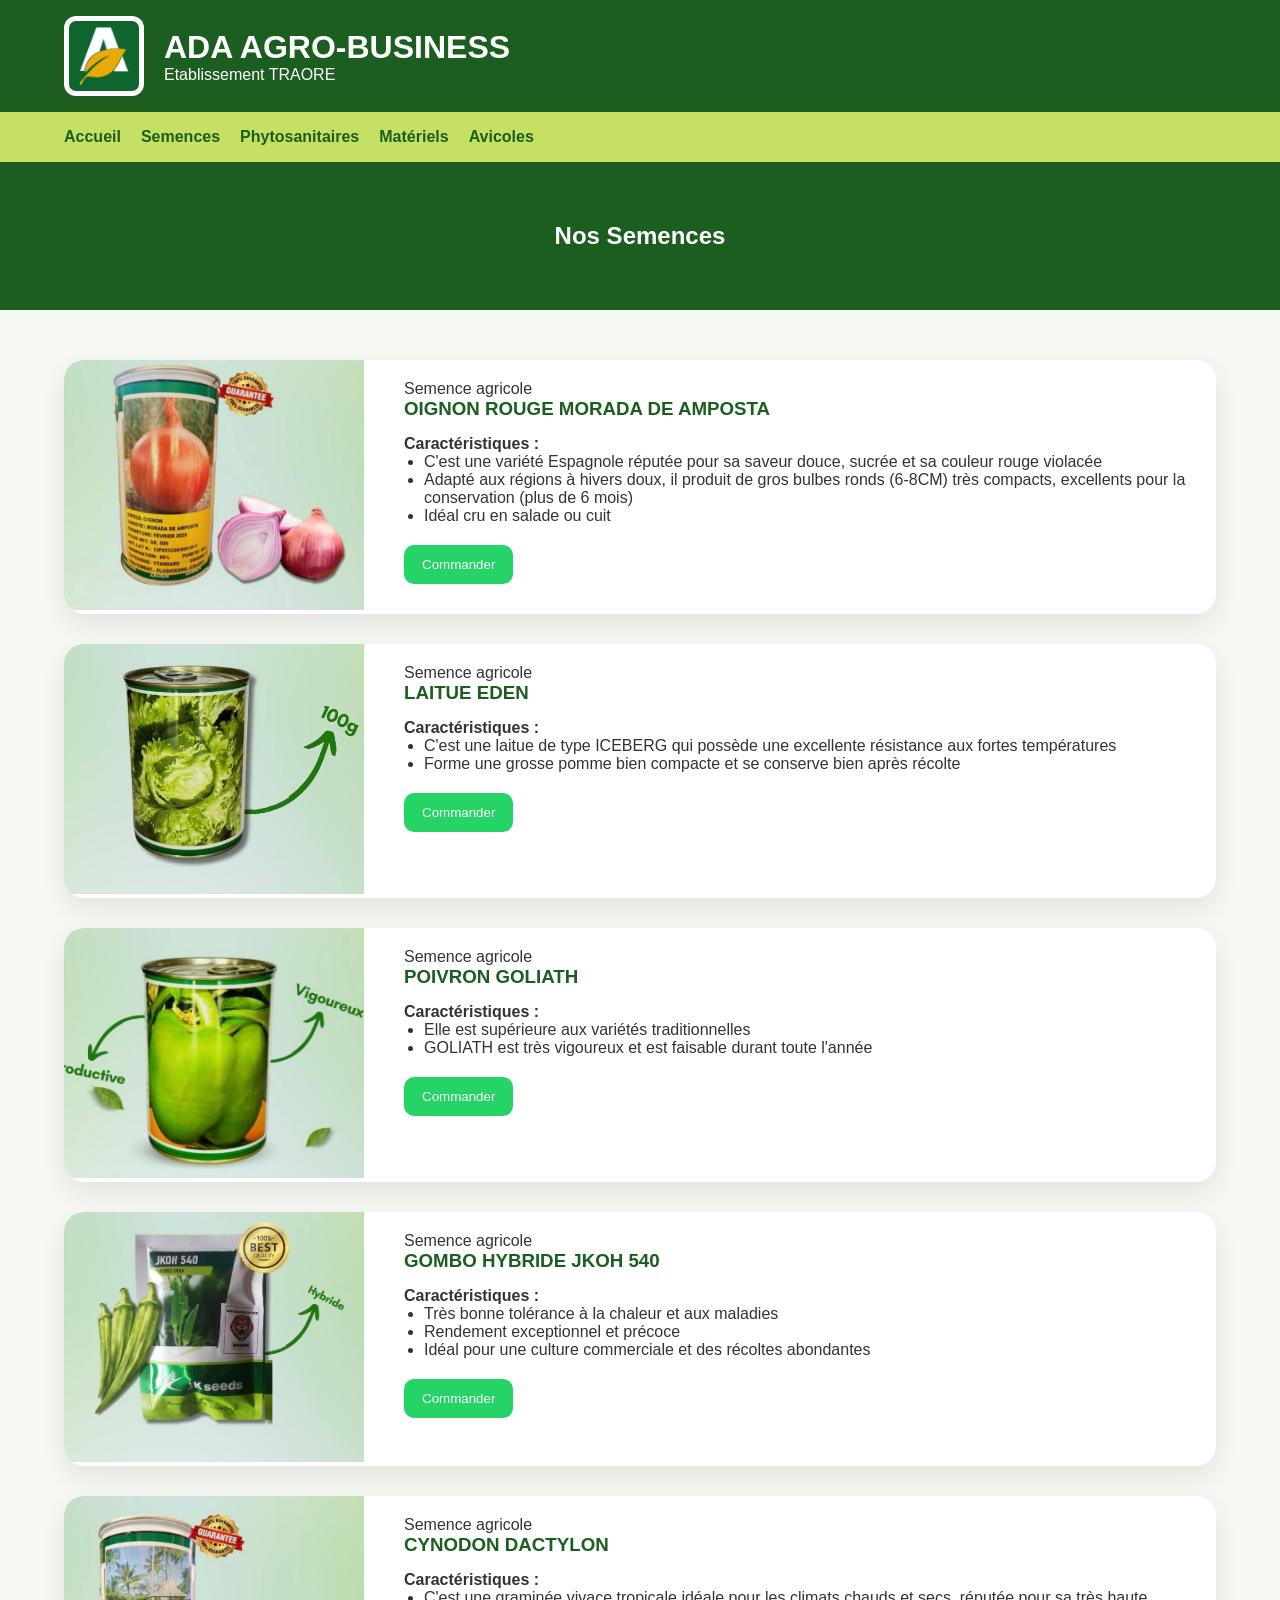
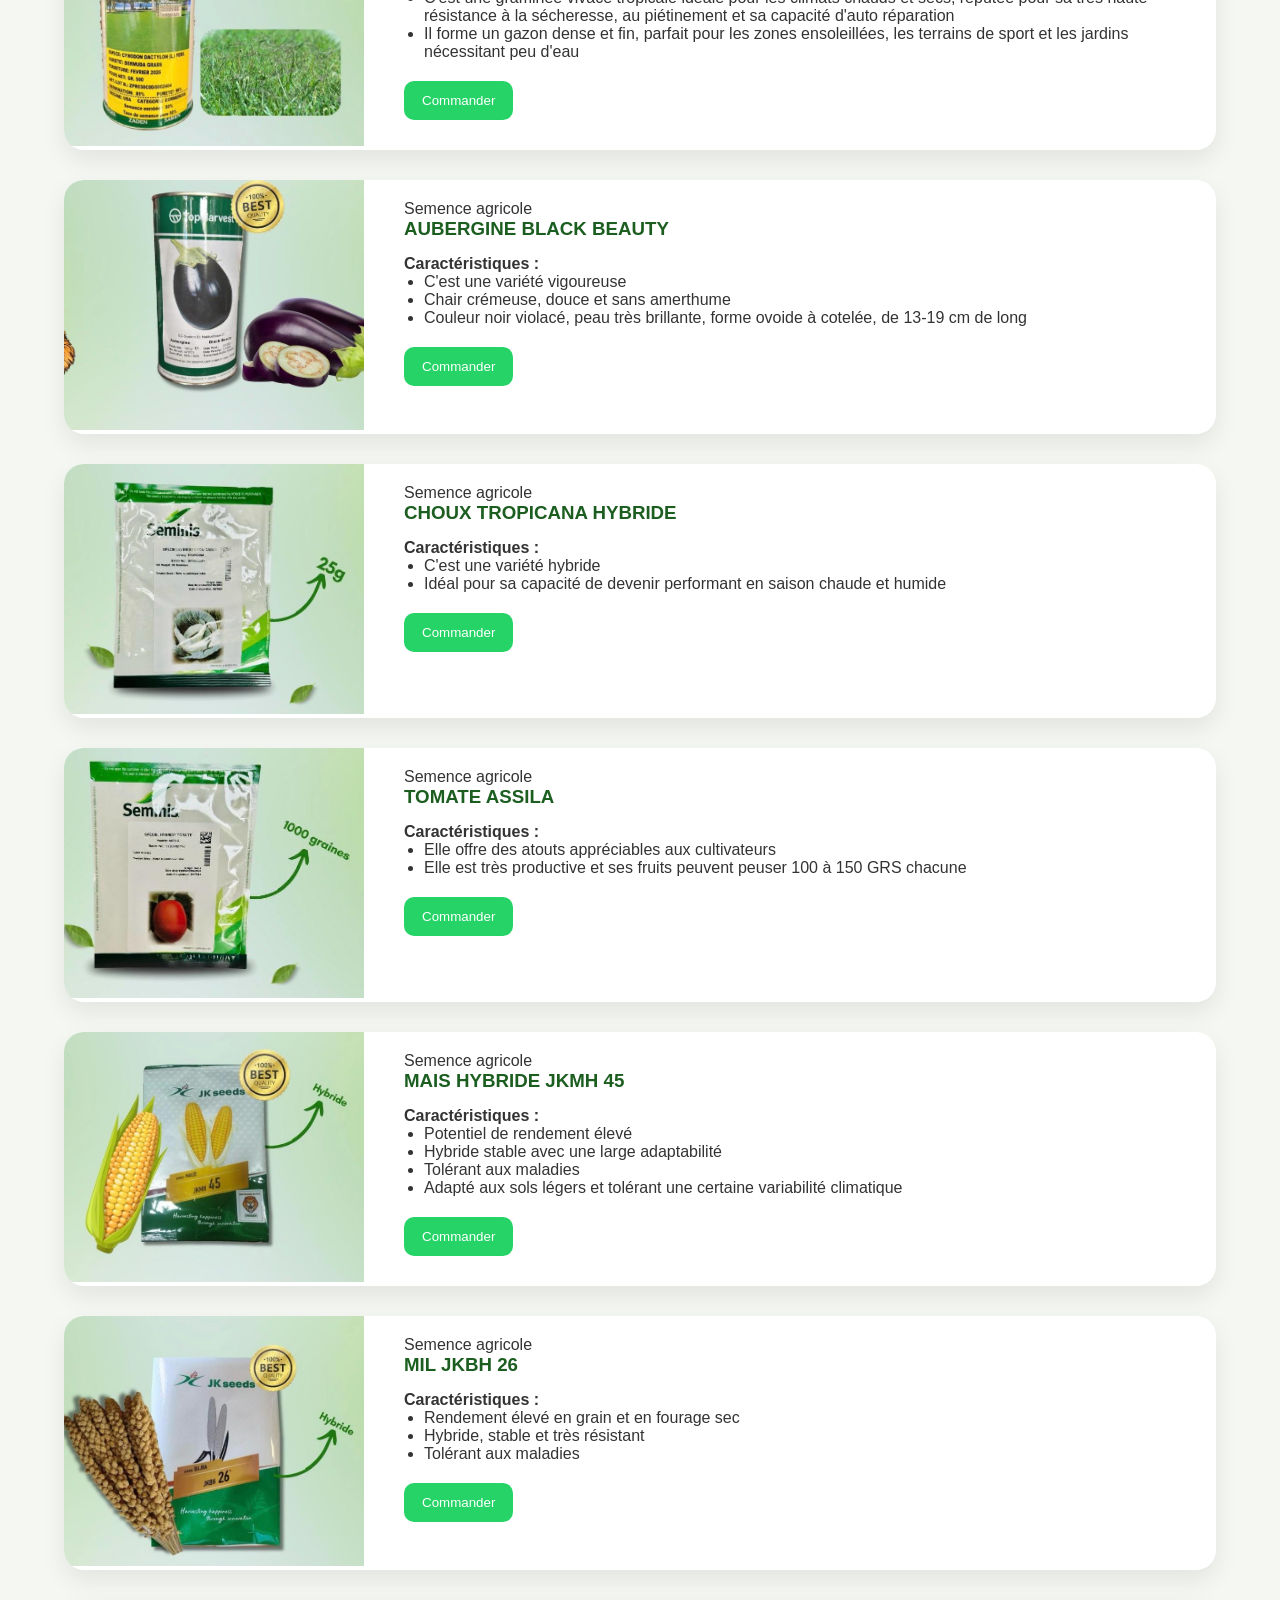
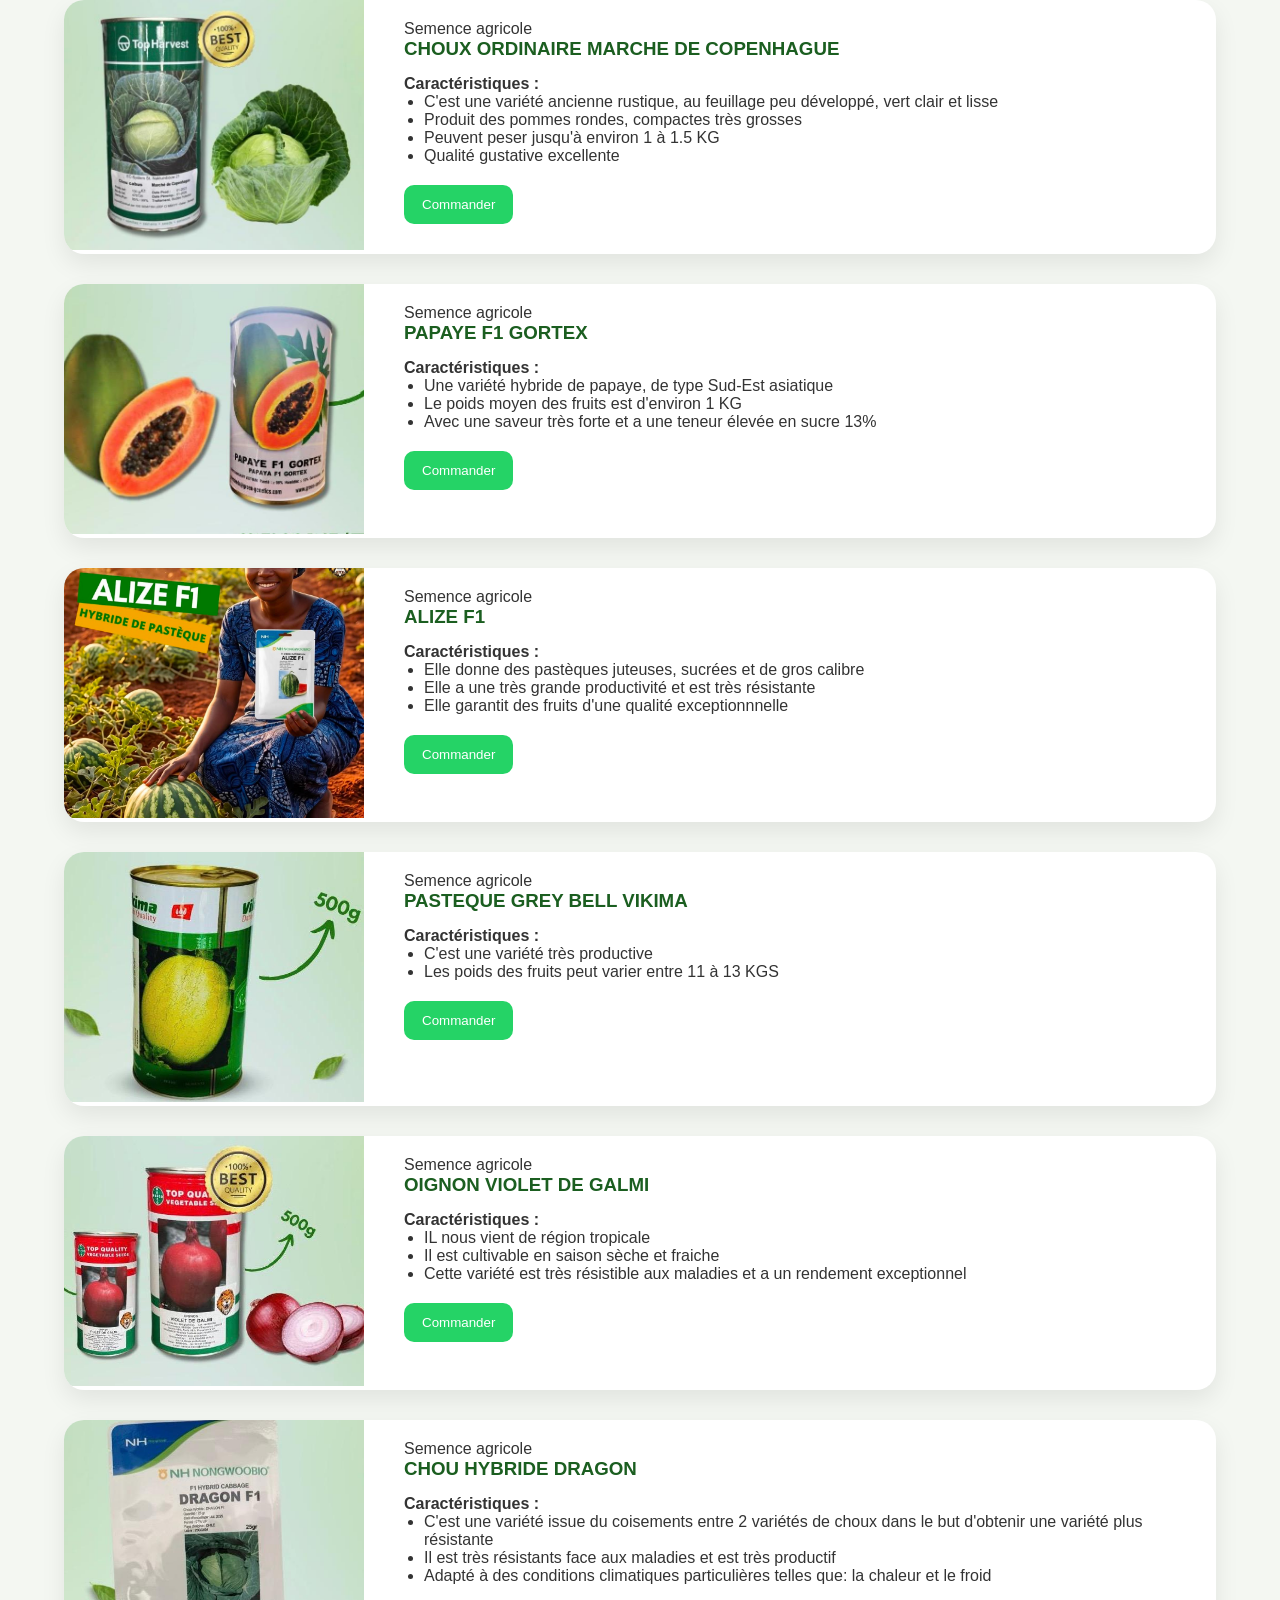
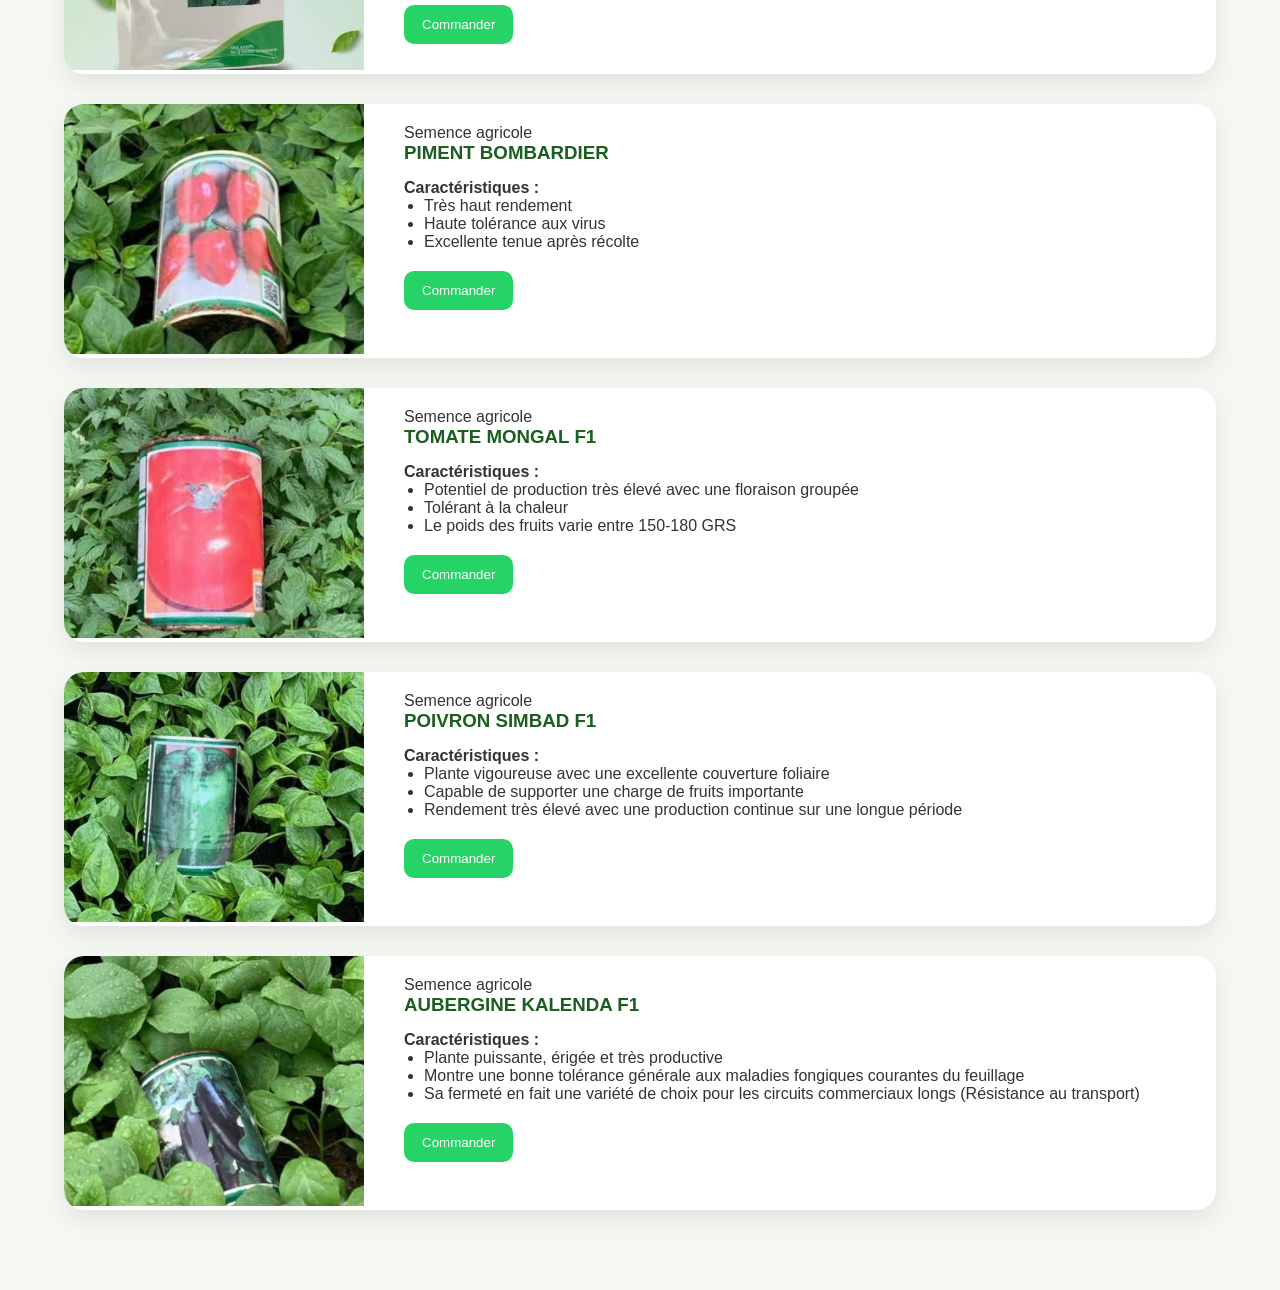
<file: semence.html>
<!DOCTYPE html>
<html lang="fr">
<head>
<meta charset="UTF-8">
<meta name="viewport" content="width=device-width, initial-scale=1.0">
<title>Semences</title>
<link rel="stylesheet" href="style.css">
</head>

<body>

<header class="top-header">
<div class="container brand">
<img src="image/log.jpeg">
<div>
<h1>ADA AGRO-BUSINESS</h1>
<span>Etablissement TRAORE</span>
</div>
</div>
</header>

<nav>
<div class="container">
<a href="index.html">Accueil</a>
<a href="semence.html">Semences</a>
<a href="phytosanitaire.html">Phytosanitaires</a>
<a href="materiel.html">Matériels</a>
<a href="avicoles.html">Avicoles</a>
</div>
</nav>

<section class="page-title">
<h2>Nos Semences</h2>
</section>

<section class="products">

<div class="product-card">
                <div class="product-image">
                    <img src="image/oignon.jpeg" alt="OIGNON ROUGE MORADA DE AMPOSTA">
                </div>
                <div class="product-info">
                    <div class="category">Semence agricole</div>
                    <h3>OIGNON ROUGE MORADA DE AMPOSTA</h3>
                    <h4>Caractéristiques :</h4>
                    <ul>
                        <li>C'est une variété Espagnole réputée pour sa saveur douce, sucrée et sa couleur rouge violacée</li>
                        <li>Adapté aux régions à hivers doux, il produit de gros bulbes ronds (6-8CM) très compacts, excellents pour la conservation (plus de 6 mois)</li>
                        <li>Idéal cru en salade ou cuit</li>
                    </ul>
                    <button class="whatsapp" onclick="order('OIGNON ROUGE MORADA DE AMPOSTA')">Commander</button>
                </div>
            </div>
            <div class="product-card">
                <div class="product-image">
                    <img src="image/eden.jpeg" alt="LAITUE EDEN">
                </div>
                <div class="product-info">
                    <div class="category">Semence agricole</div>
                    <h3>LAITUE EDEN</h3>
                    <h4>Caractéristiques :</h4>
                    <ul>
                        <li>C'est une laitue de type ICEBERG qui possède une excellente résistance aux fortes températures</li>
                        <li>Forme une grosse pomme bien compacte et se conserve bien après récolte</li>
                    </ul>
                                        <button class="whatsapp" onclick="order('LAITUE EDEN')">Commander</button>

                </div>
            </div>
            <div class="product-card">
                <div class="product-image">
                    <img src="image/goliath.jpeg" alt="POIVRON GOLIATH">
                </div>
                <div class="product-info">
                    <div class="category">Semence agricole</div>
                    <h3>POIVRON GOLIATH</h3>
                    <h4>Caractéristiques :</h4>
                    <ul>
                        <li>Elle est supérieure aux variétés traditionnelles</li>
                        <li>GOLIATH est très vigoureux et est faisable durant toute l'année</li>
                    </ul>
                                        <button class="whatsapp" onclick="order('POIVRON GOLIATH')">Commander</button>

                </div>
            </div>
            <div class="product-card">
                <div class="product-image">
                    <img src="image/gombo.jpeg" alt="GOMBO HYBRIDE JKOH 540">
                </div>
                <div class="product-info">
                    <div class="category">Semence agricole</div>
                    <h3>GOMBO HYBRIDE JKOH 540</h3>
                    <h4>Caractéristiques :</h4>
                    <ul>
                        <li>Très bonne tolérance à la chaleur et aux maladies</li>
                        <li>Rendement exceptionnel et précoce </li>
                        <li>Idéal pour une culture commerciale et des récoltes abondantes</li>
                    </ul>
                    <button class="whatsapp" onclick="order('GOMBO HYBRIDE JKOH 540')">Commander</button>

                </div>
            </div>


            <div class="product-card">
                <div class="product-image">
                    <img src="image/cynodon.jpeg" alt="CYNODON DACTYLON">
                </div>
                <div class="product-info">
                    <div class="category">Semence agricole</div>
                    <h3>CYNODON DACTYLON</h3>
                    <h4>Caractéristiques :</h4>
                    <ul>
                        <li>C'est une graminée vivace tropicale idéale pour les climats chauds et secs, réputée pour sa très haute résistance à la sécheresse, au piétinement et sa capacité d'auto réparation</li>
                        <li>Il forme un gazon dense et fin, parfait pour les zones ensoleillées, les terrains de sport et les jardins nécessitant peu d'eau</li>
                    </ul>
                                        <button class="whatsapp" onclick="order('CYNODON DACTYLON')">Commander</button>

                </div>
            </div>
            <div class="product-card">
                <div class="product-image">
                    <img src="image/aubergine.jpeg" alt="AUBERGINE BLACK BEAUTY">
                </div>
                <div class="product-info">
                    <div class="category">Semence agricole</div>
                    <h3>AUBERGINE BLACK BEAUTY</h3>
                    <h4>Caractéristiques :</h4>
                    <ul>
                        <li>C'est une variété vigoureuse </li>
                        <li>Chair crémeuse, douce et sans amerthume</li>
                        <li>Couleur noir violacé, peau très brillante, forme ovoide à cotelée, de 13-19 cm de long </li>
                    </ul>
                                        <button class="whatsapp" onclick="order('AUBERGINE BLACK BEAUTY')">Commander</button>

                </div>
            </div>
            <div class="product-card">
                <div class="product-image">
                    <img src="image/choux.jpeg" alt="CHOUX TROPICANA HYBRIDE">
                </div>
                <div class="product-info">
                    <div class="category">Semence agricole</div>
                    <h3>CHOUX TROPICANA HYBRIDE</h3>
                    <h4>Caractéristiques :</h4>
                    <ul>
                        <li>C'est une variété hybride  </li>
                        <li>Idéal pour sa capacité de devenir performant en saison chaude et humide</li>
                    </ul>
                                        <button class="whatsapp" onclick="order('CHOUX TROPICANA HYBRIDE')">Commander</button>

                </div>
            </div>
            <div class="product-card">
                <div class="product-image">
                    <img src="image/assila.jpeg" alt="TOMATE ASSILA">
                </div>
                <div class="product-info">
                    <div class="category">Semence agricole</div>
                    <h3>TOMATE ASSILA</h3>
                    <h4>Caractéristiques :</h4>
                    <ul>
                        <li>Elle offre des atouts appréciables aux cultivateurs  </li>
                        <li>Elle est très productive et ses fruits peuvent peuser 100 à 150 GRS chacune</li>
                    </ul>
                                        <button class="whatsapp" onclick="order('TOMATE ASSILA')">Commander</button>

                </div>
            </div>
            
            
            <div class="product-card">
                <div class="product-image">
                    <img src="image/mais.jpeg" alt="MAIS HYBRIDE JKMH 45">
                </div>
                <div class="product-info">
                    <div class="category">Semence agricole</div>
                    <h3>MAIS HYBRIDE JKMH 45</h3>
                    <h4>Caractéristiques :</h4>
                    <ul>
                        <li>Potentiel de rendement élevé </li>
                        <li>Hybride stable avec une large adaptabilité</li>
                        <li>Tolérant aux maladies</li>
                        <li>Adapté aux sols légers et tolérant une certaine variabilité climatique</li>
                    </ul>
                    <button class="whatsapp" onclick="order('MAIS HYBRIDE JKMH45')">Commander</button>

                </div>
            </div>
            <div class="product-card">
                <div class="product-image">
                    <img src="image/mil.jpeg" alt="MIL JKBH 26">
                </div>
                <div class="product-info">
                    <div class="category">Semence agricole</div>
                    <h3>MIL JKBH 26</h3>
                    <h4>Caractéristiques :</h4>
                    <ul>
                        <li>Rendement élevé en grain et en fourage sec </li>
                        <li>Hybride, stable et très résistant</li>
                        <li>Tolérant aux maladies</li>
                    </ul>
                                        <button class="whatsapp" onclick="order('MIL JKBH 26')">Commander</button>

                </div>
            </div>
            <div class="product-card">
                <div class="product-image">
                    <img src="image/copenhague.jpeg" alt="CHOUX ORDINAIRE MARCHE DE COPENHAGUE">
                </div>
                <div class="product-info">
                    <div class="category">Semence agricole</div>
                    <h3>CHOUX ORDINAIRE MARCHE DE COPENHAGUE</h3>
                    <h4>Caractéristiques :</h4>
                    <ul>
                        <li>C'est une variété ancienne rustique, au feuillage peu développé, vert clair et lisse</li>
                        <li>Produit des pommes rondes, compactes très grosses </li>
                        <li>Peuvent peser jusqu'à environ 1 à 1.5 KG</li>
                        <li>Qualité gustative excellente</li>
                    </ul>
                                        <button class="whatsapp" onclick="order('CHOUX ORDINAIRE MARCHE DE COPENHAGE')">Commander</button>

                </div>
            </div>
            <div class="product-card">
                <div class="product-image">
                    <img src="image/papaye.jpeg" alt="PAPAYE F1 GORTEX">
                </div>
                <div class="product-info">
                    <div class="category">Semence agricole</div>
                    <h3>PAPAYE F1 GORTEX</h3>
                    <h4>Caractéristiques :</h4>
                    <ul>
                        <li>Une variété hybride de papaye, de type Sud-Est asiatique</li>
                        <li> Le poids moyen des fruits est d'environ 1 KG </li>
                        <li>Avec une saveur très forte et a une teneur élevée en sucre 13%</li>
                    </ul>
                                        <button class="whatsapp" onclick="order('PAPAYE F1 GORTEX')">Commander</button>

                </div>
            </div>
             <div class="product-card">
                <div class="product-image">
                    <img src="image/Alize.jpeg" alt="ALIZE F1">
                </div>
                <div class="product-info">
                    <div class="category">Semence agricole</div>
                    <h3>ALIZE F1</h3>
                    <h4>Caractéristiques :</h4>
                    <ul>
                        <li>Elle donne des pastèques juteuses, sucrées et de gros calibre </li>
                        <li>Elle a une très grande productivité et est très résistante</li>
                        <li>Elle garantit des fruits d'une qualité exceptionnnelle</li>
                    </ul>
                                        <button class="whatsapp" onclick="order('ALIZE F1')">Commander</button>

                </div>
            </div>
<div class="product-card">
                <div class="product-image">
                    <img src="image/pastèque.jpeg" alt="PASTEQUE GREY BELL VIKIMA">
                </div>
                <div class="product-info">
                    <div class="category">Semence agricole</div>
                    <h3>PASTEQUE GREY BELL VIKIMA</h3>
                    <h4>Caractéristiques :</h4>
                    <ul>
                        <li>C'est une variété très productive</li>
                        <li>Les poids des fruits peut varier entre 11 à 13 KGS</li>
                    </ul>
                                        <button class="whatsapp" onclick="order('PASTEQUE GREY BELL VIKIMA')">Commander</button>

                </div>
            </div>
<div class="product-card">
                <div class="product-image">
                    <img src="image/galmi.jpeg" alt="OIGNON VIOLET DE GALMI">
                </div>
                <div class="product-info">
                    <div class="category">Semence agricole</div>
                    <h3>OIGNON VIOLET DE GALMI</h3>
                    <h4>Caractéristiques :</h4>
                    <ul>
                        <li>IL nous vient de région tropicale</li>
                        <li>Il est cultivable en saison sèche et fraiche </li>
                        <li>Cette variété est très résistible aux maladies et a un rendement exceptionnel </li>
                    </ul>
                                        <button class="whatsapp" onclick="order('OIGNON VIOLET DE GALMI')">Commander</button>

                </div>
            </div>
<div class="product-card">
                <div class="product-image">
                    <img src="image/dragon.jpeg" alt="CHOU HYBRIDE DRAGON">
                </div>
                <div class="product-info">
                    <div class="category">Semence agricole</div>
                    <h3>CHOU HYBRIDE DRAGON</h3>
                    <h4>Caractéristiques :</h4>
                    <ul>
                        <li>C'est une variété issue du  coisements entre 2 variétés de choux dans le but d'obtenir une variété plus résistante</li>
                        <li>Il est très résistants face aux maladies et est très productif</li>
                        <li>Adapté à des conditions climatiques particulières telles que: la chaleur et le froid</li>
                    </ul>
                                        <button class="whatsapp" onclick="order('CHOU HYBRIDE DRAGON')">Commander</button>

                </div>
            </div>
            <div class="product-card">
            <div class="product-image">
                    <img src="image/bombardier.jpeg" alt="PIMENT BOMBARDIER">
                </div>
                <div class="product-info">
                    <div class="category">Semence agricole</div>
                    <h3>PIMENT BOMBARDIER</h3>
                    <h4>Caractéristiques :</h4>
                    <ul>
                        <li>Très haut rendement</li>
                        <li>Haute tolérance aux virus</li>
                        <li>Excellente tenue après récolte</li>
                    </ul>
                                        <button class="whatsapp" onclick="order('PIMENT BOMBARDIER')">Commander</button>

                </div>
            </div>
            <div class="product-card">
            <div class="product-image">
                    <img src="image/mongal.jpeg" alt="TOMATE MONGAL F1">
                </div>
                <div class="product-info">
                    <div class="category">Semence agricole</div>
                    <h3>TOMATE MONGAL F1</h3>
                    <h4>Caractéristiques :</h4>
                    <ul>
                        <li>Potentiel de production très élevé avec une floraison groupée</li>
                        <li>Tolérant à la chaleur</li>
                        <li>Le poids des fruits varie entre 150-180 GRS</li>
                    </ul>
                    <button class="whatsapp" onclick="order('TOMATE MONGAL F1')">Commander</button>

                </div>
            </div>
            <div class="product-card">
            <div class="product-image">
                    <img src="image/simbad.jpeg" alt="POIVRON SIMBAD F1">
                </div>
                <div class="product-info">
                    <div class="category">Semence agricole</div>
                    <h3>POIVRON SIMBAD F1</h3>
                    <h4>Caractéristiques :</h4>
                    <ul>
                        <li>Plante vigoureuse avec une excellente couverture foliaire</li>
                        <li>Capable de supporter une charge de fruits importante</li>
                        <li>Rendement très élevé avec une production continue sur une longue période</li>
                    </ul>
                                        <button class="whatsapp" onclick="order('POIVRON SIMBAD F1')">Commander</button>

                </div>
            </div>
            <div class="product-card">
            <div class="product-image">
                    <img src="image/kalenda.jpeg" alt="AUBERGINE KALENDA F1">
                </div>
                <div class="product-info">
                    <div class="category">Semence agricole</div>
                    <h3>AUBERGINE KALENDA F1</h3>
                    <h4>Caractéristiques :</h4>
                    <ul>
                        <li>Plante puissante, érigée et très productive</li>
                        <li>Montre une bonne tolérance générale aux maladies fongiques courantes du feuillage</li>
                        <li>Sa fermeté en fait une variété de choix pour les circuits commerciaux longs (Résistance au transport)</li>
                    </ul>
                                        <button class="whatsapp" onclick="order('AUBERGINE KALENDA F1')">Commander</button>

                </div>
            </div>


</div>
</div>

</section>

<script>
    
function order(product){
let phone="221778784327";
window.open(
"https://wa.me/"+phone+"?text=Bonjour je veux commander : "+product
);
}
</script>

</body>
</html>
</file>
<file: style.css>
/* style.css */

*{
margin:0;
padding:0;
box-sizing:border-box;
font-family:Arial,sans-serif;
}

body{
background:#f4f7f2;
color:#333;
}

.container{
width:90%;
max-width:1200px;
margin:auto;
}

.top-header{
background:#1B5E20;
padding:1rem 0;
}

.brand{
display:flex;
align-items:center;
gap:20px;
color:white;
}


.brand img{
width:80px;
height:80px;
background:white;
padding:5px;
border-radius:12px;
}
#contact {
            background: #2E7D32;
            color: white;
            padding: 3rem 0;
        }
        
        #contact h2 {
            color: #FFEB3B;
            font-size: 1.8rem;
            margin-bottom: 2rem;
            text-align: center;
        }
        
        .contact-grid {
            display: flex;
            gap: 2rem;
            flex-wrap: wrap;
        }
        
        .contact-info, .contact-form {
            flex: 1;
            min-width: 300px;
        }
        
        .contact-info p {
            margin-bottom: 1rem;
            font-size: 1.05rem;
        }
        
        .contact-info strong {
            color: #FFEB3B;
        }
        

nav{
background:#C5E063;
padding:1rem 0;
position:sticky;
top:0;
z-index:1000;
}

nav .container{
display:flex;
gap:20px;
flex-wrap:wrap;
}

nav a{
text-decoration:none;
font-weight:bold;
color:#1B5E20;
}

.hero{
padding:80px 0;
background:linear-gradient(135deg,#1B5E20,#43A047);
color:white;
}

.hero-flex{
display:flex;
align-items:center;
justify-content:space-between;
gap:40px;
}
/* SECTION NOUVEAUTÉS */

.nouveautes {
    padding: 60px 20px;
    background: #f8f8f8;
    text-align: center;
}

.nouveautes h2 {
    margin-bottom: 30px;
    color: #2e7d32;
}

.nouveautes-grid {
    display: grid;
    grid-template-columns: repeat(3, 1fr);
    gap: 25px;
}

.nouveaute-card {
    background: #fff;
    border-radius: 10px;
    overflow: hidden;
    box-shadow: 0 3px 10px rgba(0,0,0,0.1);
    transition: 0.3s;
}

.nouveaute-card:hover {
    transform: translateY(-5px);
}

.nouveaute-card img {
    width: 100%;
    max-width:500px;
    height: 300px;
    object-fit: cover;
}

.nouveaute-card h3 {
    margin: 15px 0 10px;
}

.nouveaute-card p {
    padding: 0 15px 20px;
}
.section-title{
    background:#1B5E20;
    color:white;
    text-align:center;
    padding:15px;
    margin:40px 0 20px;
    border-radius:10px;
    font-size:1.5rem;
}
@media (max-width: 768px) {

    .nouveautes-grid{
        grid-template-columns: repeat(3, 1fr);
        gap: 8px;
    }

    .nouveaute-card img{
        height: 140px; /* Augmenté */
        object-fit: cover;
    }

    .nouveaute-card h3{
        font-size: 0.8rem;
    }

    .nouveaute-card p{
        font-size: 0.7rem;
    }

}

.hero-image img{
width:100%;
max-width:500px;
border-radius:20px;
}

.hero-buttons{
display:flex;
gap:15px;
margin-top:20px;
flex-wrap:wrap;
}

.hero-buttons a{
background:white;
padding:12px 18px;
border-radius:10px;
text-decoration:none;
color:#1B5E20;
font-weight:bold;
}

.categories{
padding:60px 0;
}

.categories .container{
display:grid;
grid-template-columns:repeat(4,1fr)
gap:30px;
}

.category-card{
background:white;
border-radius:20px;
overflow:hidden;
box-shadow:0 10px 25px rgba(0,0,0,0.08);
text-align:center;
padding-bottom:20px;
}

.category-card img{
width:100%;
height:220px;
object-fit:cover;
}

.category-card h3{
margin:15px 0;
color:#1B5E20;
}

.category-card a{
display:inline-block;
margin-top:15px;
padding:10px 18px;
background:#25D366;
color:white;
text-decoration:none;
border-radius:10px;
}

.page-title{
padding:60px 0;
text-align:center;
background:#1B5E20;
color:white;
}

.products{
width:90%;
max-width:1200px;
margin:auto;
padding:50px 0;
}

.product-card{
display:flex;
gap:20px;
background:white;
margin-bottom:30px;
border-radius:20px;
overflow:hidden;
box-shadow:0 10px 25px rgba(0,0,0,0.08);
}

.product-card img{
width:300px;
height:250px;
object-fit:cover;
}

.product-info{
padding:20px;
}

.product-info h3{
color:#1B5E20;
margin-bottom:15px;
}

.product-info ul{
padding-left:20px;
}

.whatsapp{
margin-top:20px;
background:#25D366;
border:none;
padding:12px 18px;
color:white;
border-radius:10px;
cursor:pointer;
}

footer{
background:#1B5E20;
padding:1rem;
text-align:center;
color:white;
}

@media(max-width:768px){
    .categories .container{
grid-template-columns:repeat(2,1fr);
gap:15px;
}

.category-card{
border-radius:15px;
}

.category-card img{
height:120px;
}

.category-card h3{
font-size:1rem;
padding:0 10px;
}

.category-card p{
font-size:0.85rem;
padding:0 10px;
}

.category-card a{
padding:8px 12px;
font-size:0.9rem;
}

.hero-flex{
flex-direction:column;
text-align:center;
}

.product-card{
flex-direction:column;
}

.product-card img{
width:100%;
}
#contact {
            background: #2E7D32;
            color: white;
            padding: 3rem 0;
        }
        
        #contact h2 {
            color: #FFEB3B;
            font-size: 1.8rem;
            margin-bottom: 2rem;
            text-align: center;
        }
        
        .contact-grid {
            display: flex;
            gap: 2rem;
            flex-wrap: wrap;
        }
        
        .contact-info, .contact-form {
            flex: 1;
            min-width: 300px;
        }
        
        .contact-info p {
            margin-bottom: 1rem;
            font-size: 1.05rem;
        }
        
        .contact-info strong {
            color: #FFEB3B;
        }

}
</file>
